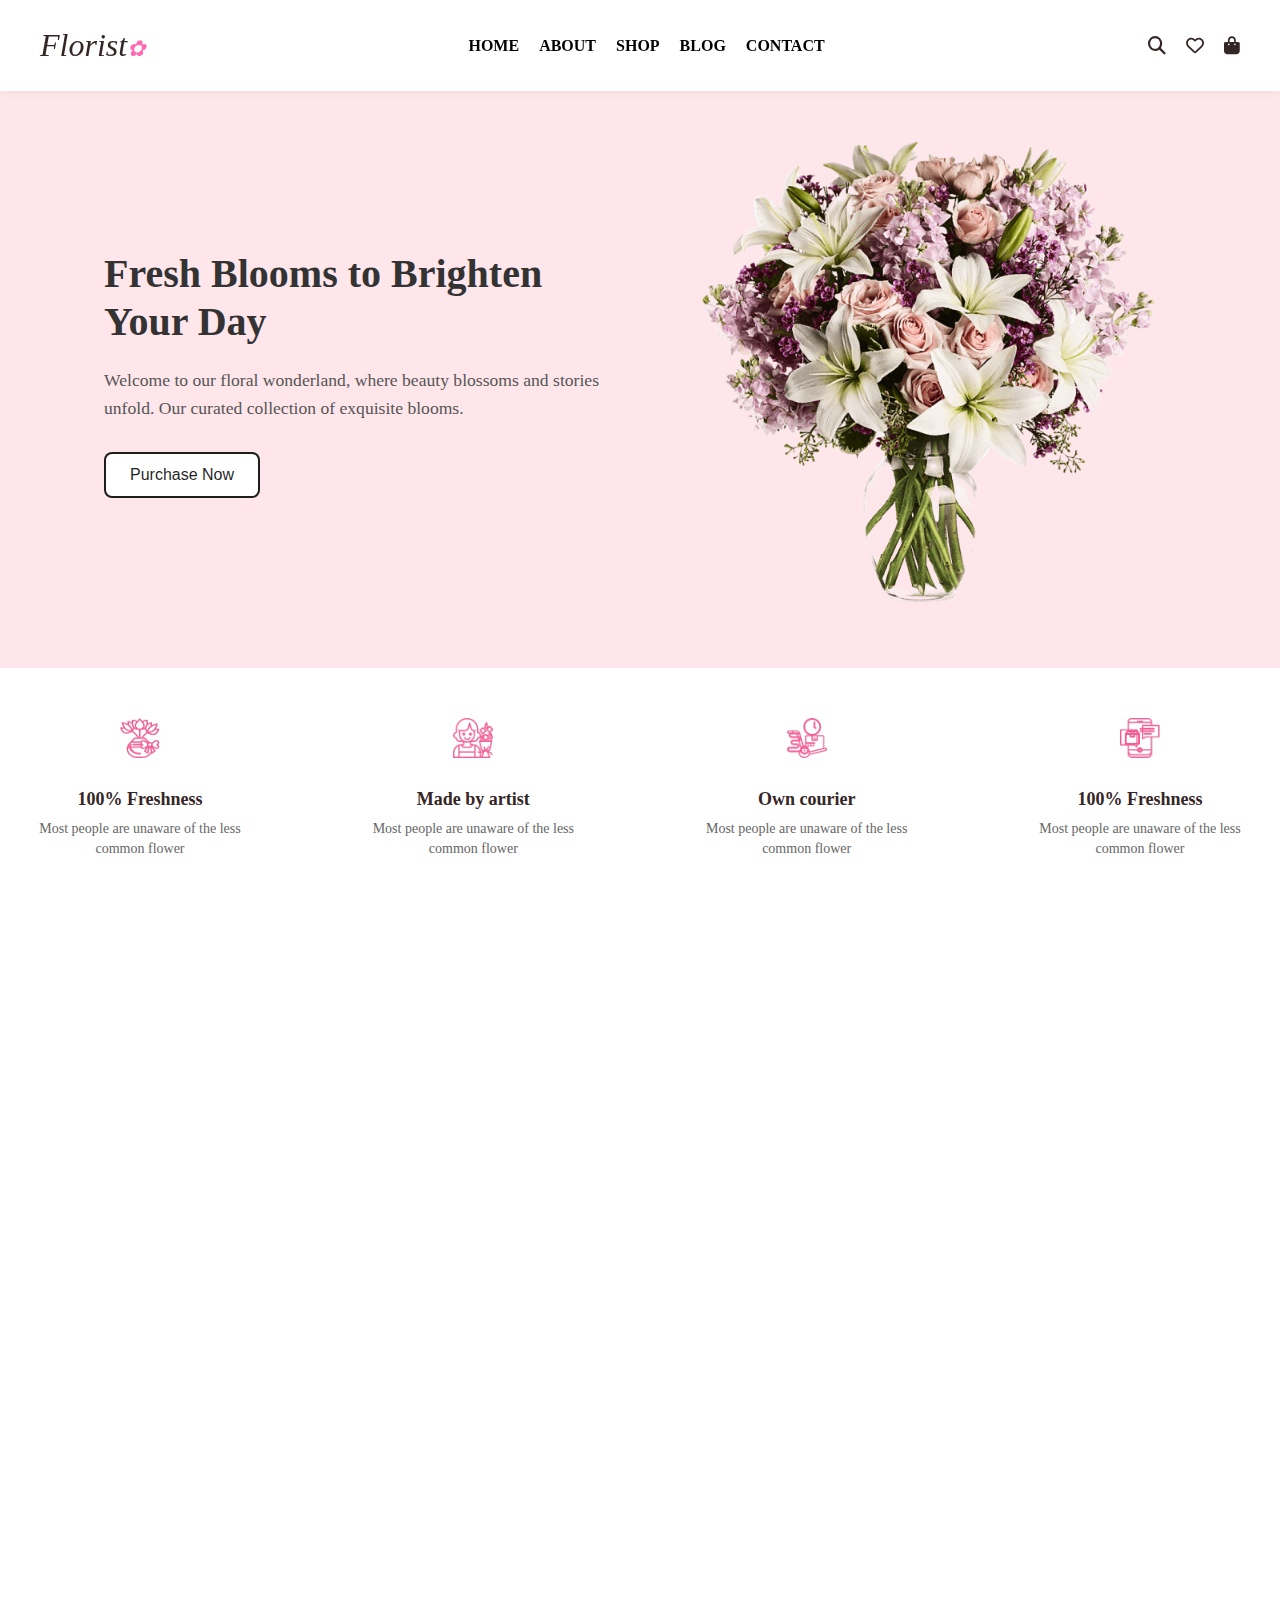
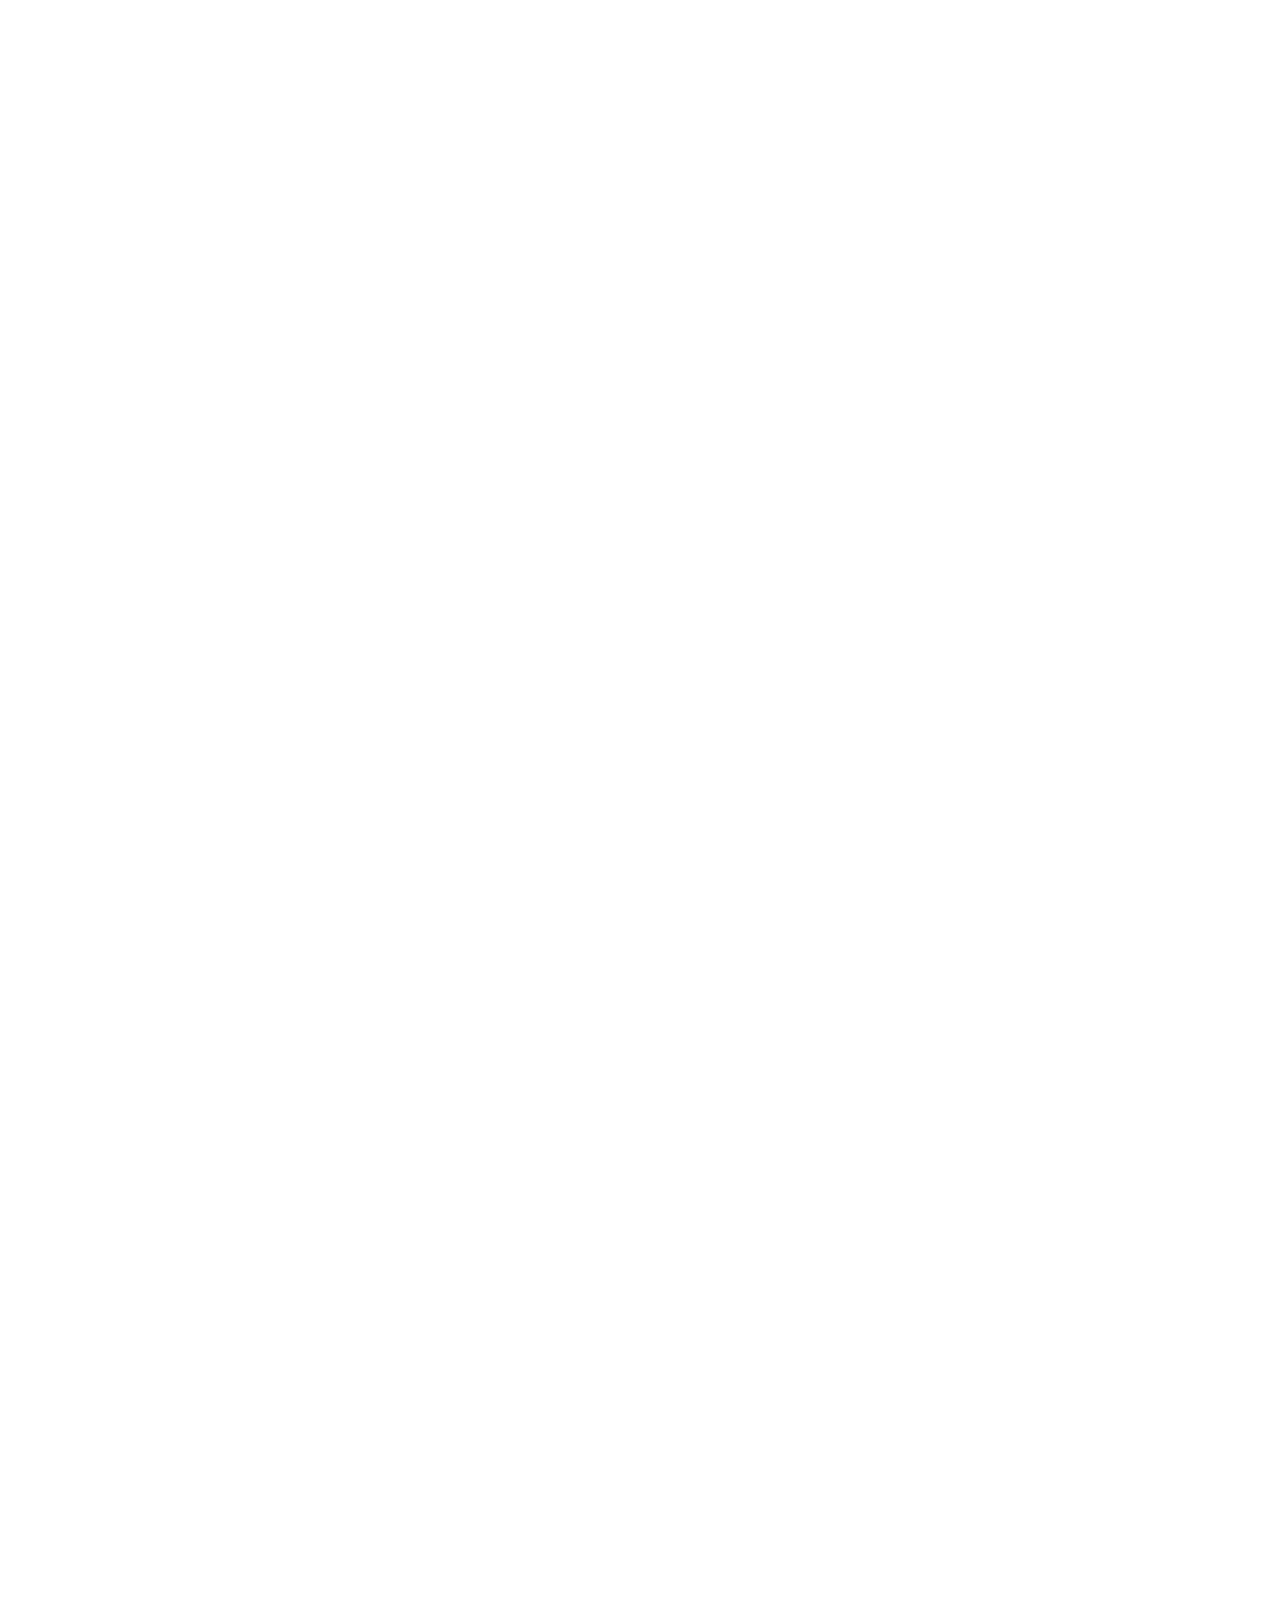
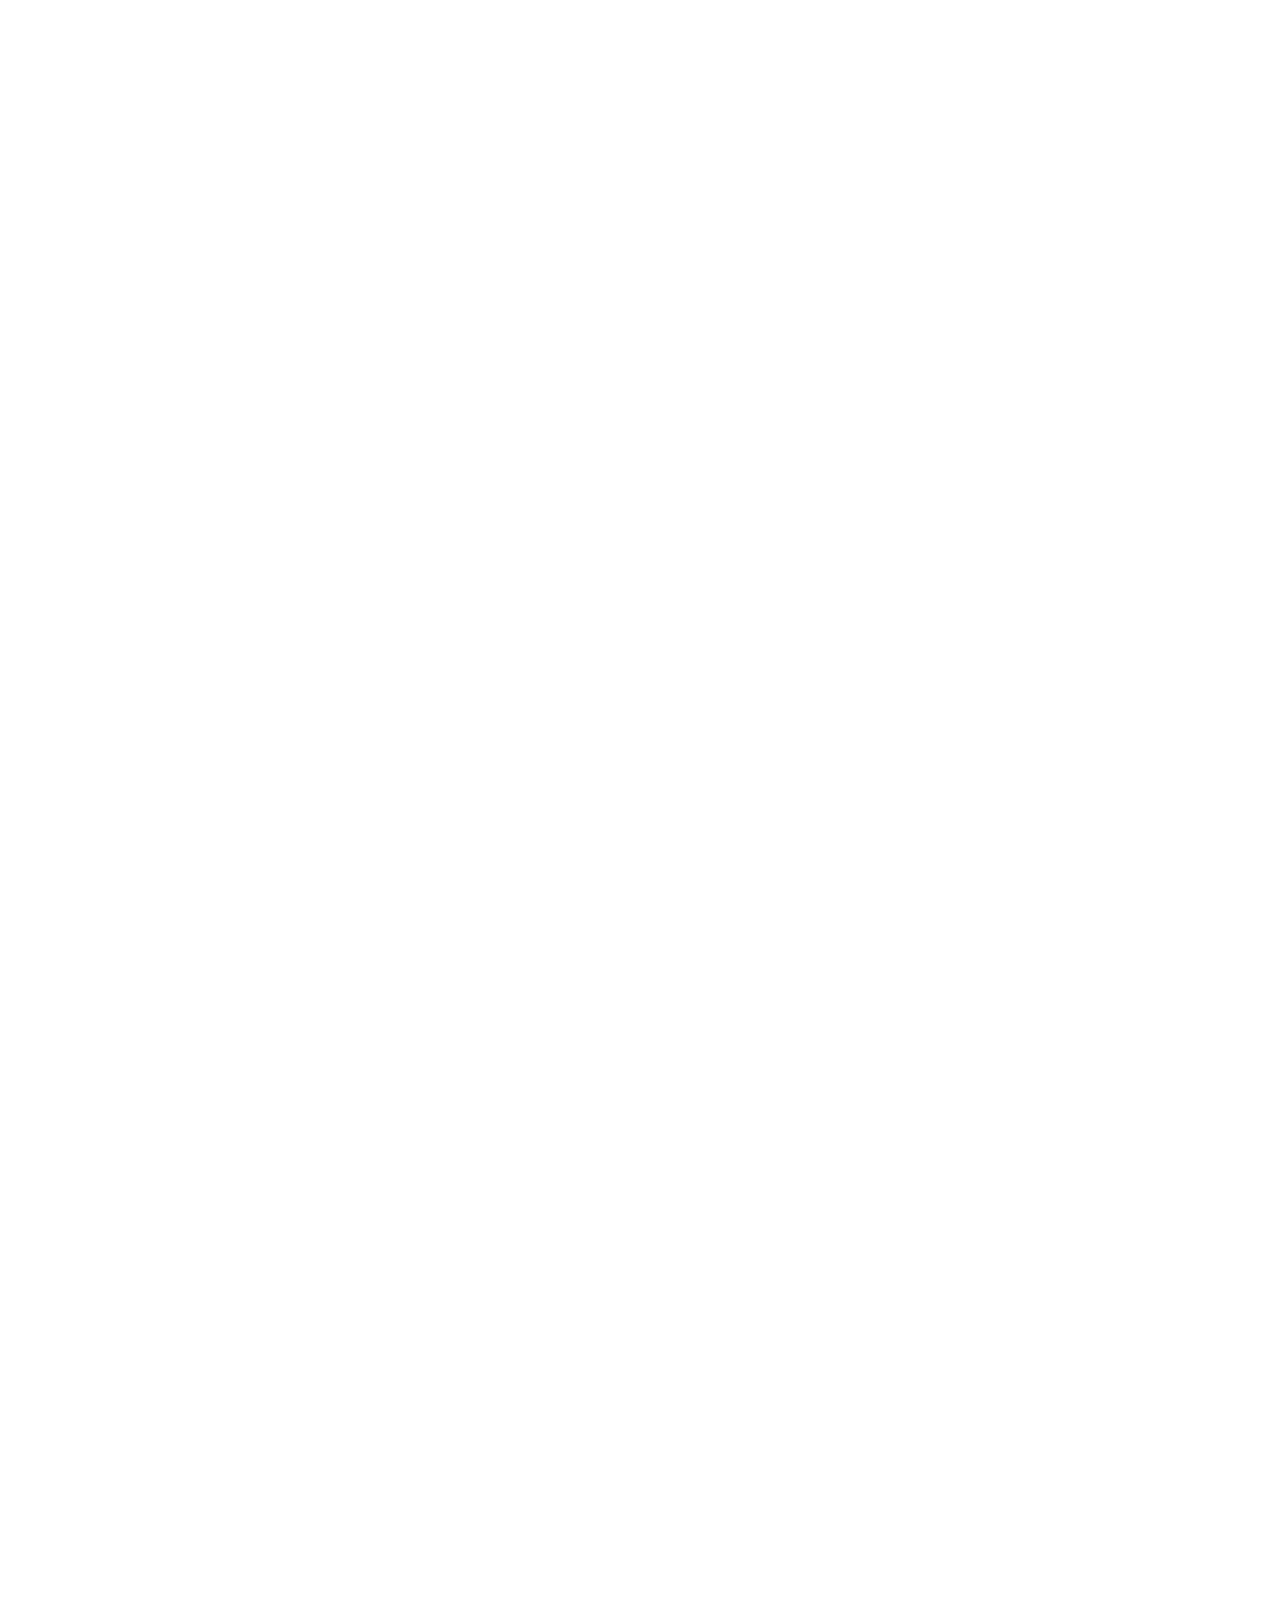
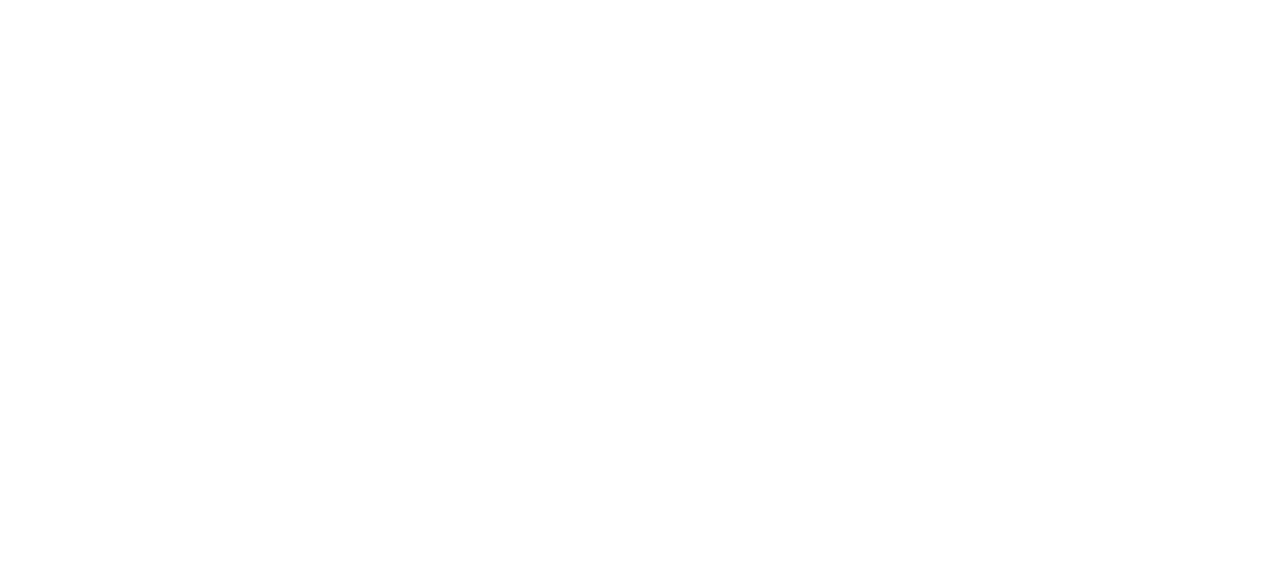
<file: index.html>
<!DOCTYPE html>
<html lang="en">
  <head>
    <meta charset="UTF-8" />
    <meta name="viewport" content="width=device-width, initial-scale=1.0" />
    <title>Florist Website</title>

    <!-- CSS Files -->
    <link rel="stylesheet" href="header.css" />
    <link rel="stylesheet" href="styles.css" />
    <link rel="stylesheet" href="footer.css" />

    <!-- Header icons  -->
    <link
      rel="stylesheet"
      href="https://cdnjs.cloudflare.com/ajax/libs/font-awesome/6.7.2/css/all.min.css"
    />

    <!-- footer icons -->
    <link
      href="https://cdnjs.cloudflare.com/ajax/libs/font-awesome/6.5.0/css/all.min.css"
      rel="stylesheet"
    />

    <!-- Fonts -->
    <link rel="preconnect" href="https://fonts.googleapis.com" />
    <link rel="preconnect" href="https://fonts.gstatic.com" crossorigin />
    <link
      href="https://fonts.googleapis.com/css2?family=Dancing+Script:wght@500&family=Montserrat:wght@400;500&display=swap"
      rel="stylesheet"
    />
    
    <!-- footer icons -->
    <link
      href="https://cdnjs.cloudflare.com/ajax/libs/font-awesome/6.5.0/css/all.min.css"
      rel="stylesheet"
    />

  </head>
  <body>

    <!-- Header -->
    <header class="navbar">
      <div class="logo">Florist<span class="flower">✿</span></div>

      <!-- Burger Menu (Mobile toggle) -->
      <input type="checkbox" id="toggle-menu" />
      <label for="toggle-menu" class="burger">
        <i class="fa-solid fa-bars"></i>
      </label>

      <!-- Navigation Menu -->
      <nav class="menu">
        <a href="index.html" class="active">HOME</a>
        <a href="about.html">ABOUT</a>
        <a href="shop.html">SHOP</a>
        <a href="blog.html">BLOG</a>
        <a href="contact.html">CONTACT</a>
      </nav>

      <!-- Icons Section: -->
      <div class="icons">
        <div><i class="fa-solid fa-magnifying-glass"></i></div>
        <div class="wishlist">
          <i class="fa-regular fa-heart"></i>
        </div>
        <div class="cart">
          <i class="fa-solid fa-bag-shopping"></i>
        </div>
      </div>
    </header>

    <!-- Hero Section -->
    <section class="hero">
      <div class="hero-content">
        <div class="hero-text">
          <h1>Fresh Blooms to Brighten Your Day</h1>
          <p>
            Welcome to our floral wonderland, where beauty blossoms and stories
            unfold. Our curated collection of exquisite blooms.
          </p>
          <button class="hero-button">
           <a href="shop.html" style="color: inherit; text-decoration: none;">Purchase Now</a>
          </button>

        </div>
        <div class="hero-image">
          <img src="assets/images/hero-image.png" alt="Flower Bouquet" />
        </div>
      </div>
    </section>

    <!-- Features Section -->
    <div class="features">
      <div class="feature-item">
        <div class="image-text">
          <img src="assets/images/benefit-1.png.webp" alt="Freshness" />
          <h3>100% Freshness</h3>
        </div>
        <p>Most people are unaware of the less common flower</p>
      </div>
      <div class="feature-item">
        <div class="image-text">
          <img src="assets/images/benefit-2.png.webp" alt="Made by artist" />
          <h3>Made by artist</h3>
        </div>
        <p>Most people are unaware of the less common flower</p>
      </div>
      <div class="feature-item">
        <div class="image-text">
          <img src="assets/images/benefit-3.png.webp" alt="Own courier" />
          <h3>Own courier</h3>
        </div>
        <p>Most people are unaware of the less common flower</p>
      </div>
      <div class="feature-item">
        <div class="image-text">
          <img src="assets/images/benefit-4.png.webp" alt="100% Freshness" />
          <h3>100% Freshness</h3>
        </div>
        <p>Most people are unaware of the less common flower</p>
      </div>
    </div>

    <!-- Plant Categories Section -->
    <div class="plant-grid">
      <div class="plant-card">
        <img src="assets/images/categories-1.jpg" alt="Fresh Flower" />
        <div class="info">
          <h4>Fresh Flower</h4>
          <span>(25 items)</span>
        </div>
      </div>
      <div class="plant-card">
        <img src="assets/images/categories-2.jpg" alt="Succulent Plants" />
        <div class="info">
          <h4>Succulent Plants</h4>
          <span>(162 items)</span>
        </div>
      </div>
      <div class="plant-card">
        <img src="assets/images/categories-3.jpg" alt="Cactus Plants" />
        <div class="info">
          <h4>Cactus Plants</h4>
          <span>(58 items)</span>
        </div>
      </div>
      <div class="plant-card">
        <img src="assets/images/categories-4.jpg" alt="Funiture Tree" />
        <div class="info">
          <h4>Funiture Tree</h4>
          <span>(25 items)</span>
        </div>
      </div>
    </div>

    <!-- About Us Section -->
    <section class="container">
      <div class="left-section">
        <div class="left-content">
          <p class="tag">ABOUT US</p>
          <h1>We provide all kinds of fresh flower services</h1>
        </div>
        <div class="video-container">
          <div class="image-wrapper">
            <img src="assets/images/sunflower.jpeg" alt="Sunflower in field" />
            <div class="play-button">&#9658;</div>
          </div>
        </div>
      </div>
      <div class="right-section">
        <div class="about-card">
          <p class="description">
            For Heather Henson, of Boreal Blooms in Cold Lake, Alberta, Canada,
            growing flowers that can be dried and incorporated into late fall
            and winter floral arrangements has been a game-changer. During her
            growing season, this farmer-florist relies on a vivid palette of
            annuals, perennials and ornamental grasses to supply her studio.
          </p>
        </div>
        <div class="insights-card">
          <p class="card-tag">SLOW FLOWERS' FLORAL INSIGHTS</p>
          <h2>Dried flowers are having a renaissance</h2>
          <p class="card-text">
            This awareness has been stimulated by sustainable sourcing practices
            and the desire on the part of North American flower growers to
            "extend the season" beyond the last frost.
          </p>
          <br />
          <a href="contact.html">
            <button class="contact-btn">CONTACT US</button>
          </a>
          </div>
      </div>
    </section>

    <!-- Products Section -->
    <section>
      <div class="products-container">
        <header class="products-header">
          <p class="products-tag">Our flower</p>
          <h1 class="products-title">New Arrivals</h1>
          <div class="filter-tabs">
            <a href="#" class="active">All</a>
            <a href="#">Bouquet</a>
            <a href="#">Flower box</a>
            <a href="#">Flower shelf</a>
            <a href="#">Basket of flower</a>
            <a href="#">Gift combos</a>
          </div>
        </header>

        <div class="products-grid">
          <!-- Product Cards -->
          <div class="product-card">
            <div class="product-image">
              <img
                src="assets/images/plant-1.jpeg"
                alt="Cactus in orange pot"
              />
              <span class="badge new">NEW</span>
              <div class="hover-icons">
                <span class="icon"><i class="fas fa-heart"></i></span>
                <span class="icon"><i class="fas fa-search"></i></span>
                <span class="icon"><i class="fas fa-shopping-bag"></i></span>
              </div>
            </div>
            <div class="product-info">
              <p class="store-name">Sunshine Bouquet</p>
              <p class="price">$30.00</p>
            </div>
            <div class="add-to-cart">Add to Cart</div>
          </div>

          <div class="product-card">
            <div class="product-image">
              <img src="assets/images/plant-2.jpeg" alt="Pink flower stem" />
            </div>
            <div class="hover-icons">
              <span class="icon"><i class="fas fa-heart"></i></span>
              <span class="icon"><i class="fas fa-search"></i></span>
              <span class="icon"><i class="fas fa-shopping-bag"></i></span>
            </div>
            <div class="product-info">
              <p class="store-name">Lush Blossom</p>
              <p class="price">$28.00</p>
            </div>
            <div class="add-to-cart">Add to Cart</div>
          </div>

          <div class="product-card">
            <div class="product-image">
              <img src="assets/images/plant-3.jpeg" alt="Hanging plant" />
              <span class="badge sale">SALE</span>
            </div>
            <div class="hover-icons">
              <span class="icon"><i class="fas fa-heart"></i></span>
              <span class="icon"><i class="fas fa-search"></i></span>
              <span class="icon"><i class="fas fa-shopping-bag"></i></span>
            </div>
            <div class="product-info">
              <p class="store-name">Vibrant Garden</p>
              <p class="price">$25.00</p>
            </div>
            <div class="add-to-cart">Add to Cart</div>
          </div>

          <div class="product-card">
            <div class="product-image">
              <img
                src="assets/images/plant-4.jpeg"
                alt="Pink flowers in vase"
              />
            </div>
            <div class="hover-icons">
              <span class="icon"><i class="fas fa-heart"></i></span>
              <span class="icon"><i class="fas fa-search"></i></span>
              <span class="icon"><i class="fas fa-shopping-bag"></i></span>
            </div>
            <div class="product-info">
              <p class="store-name">Blooming Beauty</p>
              <p class="price">$35.00</p>
            </div>
            <div class="add-to-cart">Add to Cart</div>
          </div>

          <div class="product-card">
            <div class="product-image">
              <img
                src="assets/images/plant-5.jpeg"
                alt="Plant sprout in bottle"
              />
            </div>
            <div class="hover-icons">
              <span class="icon"><i class="fas fa-heart"></i></span>
              <span class="icon"><i class="fas fa-search"></i></span>
              <span class="icon"><i class="fas fa-shopping-bag"></i></span>
            </div>
            <div class="product-info">
              <p class="store-name">Serene Petals</p>
              <p class="price">$27.50</p>
            </div>
            <div class="add-to-cart">Add to Cart</div>
          </div>

          <div class="product-card">
            <div class="product-image">
              <img src="assets/images/plant-6.jpeg" alt="Eucalyptus in vase" />
            </div>
            <div class="hover-icons">
              <span class="icon"><i class="fas fa-heart"></i></span>
              <span class="icon"><i class="fas fa-search"></i></span>
              <span class="icon"><i class="fas fa-shopping-bag"></i></span>
            </div>
            <div class="product-info">
              <p class="store-name">Eternal Elegance</p>
              <p class="price">$32.00</p>
            </div>
            <div class="add-to-cart">Add to Cart</div>
          </div>

          <div class="product-card">
            <div class="product-image">
              <img src="assets/images/plant-7.jpeg" alt="Red flowers" />
              <span class="badge out-of-stock">OUT OF STOCK</span>
            </div>
            <div class="hover-icons">
              <span class="icon"><i class="fas fa-heart"></i></span>
              <span class="icon"><i class="fas fa-search"></i></span>
              <span class="icon"><i class="fas fa-shopping-bag"></i></span>
            </div>
            <div class="product-info">
              <p class="store-name">Crimson Delight</p>
              <p class="price">$29.00</p>
            </div>
            <div class="add-to-cart">Add to Cart</div>
          </div>

          <div class="product-card">
            <div class="product-image">
              <img src="assets/images/plant-8.jpeg" alt="Aloe plant" />
              <span class="badge new">NEW</span>
            </div>
            <div class="hover-icons">
              <span class="icon"><i class="fas fa-heart"></i></span>
              <span class="icon"><i class="fas fa-search"></i></span>
              <span class="icon"><i class="fas fa-shopping-bag"></i></span>
            </div>
            <div class="product-info">
              <p class="store-name">Aloe Bloom</p>
              <p class="price">$27.00</p>
            </div>
            <div class="add-to-cart">Add to Cart</div>
          </div>

          <div class="product-card">
            <div class="product-image">
              <img src="assets/images/plant-9.jpeg" alt="Hyacinth bulb" />
              <span class="badge new">NEW</span>
            </div>
            <div class="hover-icons">
              <span class="icon"><i class="fas fa-heart"></i></span>
              <span class="icon"><i class="fas fa-search"></i></span>
              <span class="icon"><i class="fas fa-shopping-bag"></i></span>
            </div>
            <div class="product-info">
              <p class="store-name">Sweet Hyacinth</p>
              <p class="price">$25.50</p>
            </div>
            <div class="add-to-cart">Add to Cart</div>
          </div>

          <div class="product-card">
            <div class="product-image">
              <img src="assets/images/plant-10.jpeg" alt="Green hydrangea" />
            </div>
            <div class="hover-icons">
              <span class="icon"><i class="fas fa-heart"></i></span>
              <span class="icon"><i class="fas fa-search"></i></span>
              <span class="icon"><i class="fas fa-shopping-bag"></i></span>
            </div>
            <div class="product-info">
              <p class="store-name">Green Elegance</p>
              <p class="price">$30.00</p>
            </div>
            <div class="add-to-cart">Add to Cart</div>
          </div>

          <div class="product-card">
            <div class="product-image">
              <img src="assets/images/plant-11.jpeg" alt="Green hydrangea" />
            </div>
            <div class="hover-icons">
              <span class="icon"><i class="fas fa-heart"></i></span>
              <span class="icon"><i class="fas fa-search"></i></span>
              <span class="icon"><i class="fas fa-shopping-bag"></i></span>
            </div>
            <div class="product-info">
              <p class="store-name">Floral Fantasy</p>
              <p class="price">$32.00</p>
            </div>
            <div class="add-to-cart">Add to Cart</div>
          </div>

          <div class="product-card">
            <div class="product-image">
              <img src="assets/images/plant-12.jpeg" alt="Purple Lilies" />
            </div>
            <div class="hover-icons">
              <span class="icon"><i class="fas fa-heart"></i></span>
              <span class="icon"><i class="fas fa-search"></i></span>
              <span class="icon"><i class="fas fa-shopping-bag"></i></span>
            </div>
            <div class="product-info">
              <p class="store-name">Purple Lilies</p>
              <p class="price">$33.00</p>
            </div>
            <div class="add-to-cart">Add to Cart</div>
          </div>
        </div>

        <div class="view-all">
          <a href="shop.html">VIEW ALL PRODUCTS</a>
        </div>
      </div>
    </section>

   <!-- New Banner Section Added at the End -->
<div class="hero-container">
  <div class="hero-content">
    <div class="text-content">
      <h2 class="subtitle">CUSTOM FLOWER</h2>
      <h1 class="main-title">
        Let our flowers make your party more perfect.
      </h1>
      <div class="button-group">
        <button class="btn order-btn">ORDER NOW</button>
        <a href="contact.html">
          <button class="btn contact-btn">CONTACT US</button>
        </a>
      </div>
    </div>
  </div>
</div>
        <!-- Latest Posts Section -->
        <section class="latest-posts-section">
          <div class="latest-posts-container">
           <div class="section-title">
               <span>LATEST POSTS</span>
               <h2>Florist tricks</h2>
           </div>
           <div class="latest-button">
            <a href="blog.html"></a>
               <button class="blog-btn">View all posts</button>
           </div>
          </div>
          
           <!-- categories of latest posts -->
       <div class="container-latest-blogs">
            <!-- First -->
           <div class="blog-box">
               <div class="blog-image">
                   <img src="assets/images/latest-image-1.png" alt="">
                   <span class="label">Trend News</span>
               </div>       
               <h2 class="heading">
                   8 Romantic Gifts to Celebrate Your Wedding Anniversary
               </h2>
               <p class="content">
                   Flowers have a language all their own. In Victorian times, receiving a…
               </p>
               <span class="date" > MAY 22, 2020</span>
           </div>
          
          <!-- second -->
           <div class="blog-box">
               <div class="blog-image">
                   <img src="assets/images/latest-image-2.png" alt="">
                   <span class="label">Tips and Ideas</span>
               </div>
               <h2 class="heading">
                   Red Rose - Flower of love of Greek Mythology
               </h2>
               <p class="content">
                   Flowers have a language all their own. In Victorian times, receiving a…
               </p>
               <span class="date"> MAY 22, 2020</span>
           </div>
   
           <!-- Third -->
            <div class="blog-box">
               <div class="blog-image">
                   <img src="assets/images/latest-image-3.png" alt="">
                   <span class="label">Diy & Crafts</span>
               </div>
                <h2 class="heading">
               Beautiful Mandalas Made From Flowers by Kathy Klein            
                 </h2>
           <p class="content">
               Flowers have a language all their own. In Victorian times, receiving a…
           </p>
           <span class="date"> MAY 22, 2020</span>
              </div>
       </section>
   
     <!-- Quote Section -->
<section class="quote-section">
  <div class="quote-content">
      <img src="assets/images/quote.png.webp" alt="Quote Mark">
      <p class="quote">
          "I just wanted to say thank you for making such gorgeous arrangements for our birthday 
          celebration. I couldn't get over how perfect they were for the party. You did a fantastic 
          job, and I appreciate it very much."
      </p>
      <h5 class="name">Alejandro Houston</h5>
      <p class="role">Businessman</p>
  </div>
</section>



    <!-- Gallery -->
    <section class="gallery">
      <div class="gallery-item">
        <img src="assets/images/insta-1.jpg" alt="flower 1" />
        <div class="overlay">
          <div class="overlay-content">
            <i class="fab fa-instagram"></i>
            <p>Follow us <a href="#">@florist</a></p>
          </div>
        </div>
      </div>

      <div class="gallery-item">
        <img src="assets/images/insta-2.jpg" alt="flower 2" />
        <div class="overlay">
          <div class="overlay-content">
            <i class="fab fa-instagram"></i>
            <p>Follow us <a href="#">@florist</a></p>
          </div>
        </div>
      </div>

      <div class="gallery-item">
        <img src="assets/images/insta-3.jpg" alt="flower 3" />
        <div class="overlay">
          <div class="overlay-content">
            <i class="fab fa-instagram"></i>
            <p>Follow us <a href="#">@florist</a></p>
          </div>
        </div>
      </div>

      <div class="gallery-item">
        <img src="assets/images/insta-4.jpg" alt="flower 4" />
        <div class="overlay">
          <div class="overlay-content">
            <i class="fab fa-instagram"></i>
            <p>Follow us <a href="#">@florist</a></p>
          </div>
        </div>
      </div>

      <div class="gallery-item">
        <img src="assets/images/insta-5.jpg" alt="flower 5" />
        <div class="overlay">
          <div class="overlay-content">
            <i class="fab fa-instagram"></i>
            <p>Follow us <a href="#">@florist</a></p>
          </div>
        </div>
      </div>
    </section>

    <!-- Footer Section -->

    <footer>
      <div class="footer-top">
        <div class="footer-logo">
          <img src="assets/images/footer-logo.png" alt="Logo" />
        </div>

        <div class="footer-desc">
          The floristry business has a significant market in the corporate and
          social event world, as flowers.
        </div>

        <div class="footer-icons">
          <a href="#"><i class="fab fa-facebook-f"></i></a>
          <a href="#"><i class="fab fa-twitter"></i></a>
          <a href="#"><i class="fab fa-instagram"></i></a>
          <a href="#"><i class="fab fa-linkedin-in"></i></a>
          <a href="#"><i class="fab fa-github"></i></a>
        </div>
      </div>

      <!-- Footer Middle Section -->
      <div class="footer-sections">
        <div class="footer-section">
          <h3>Company</h3>
          <ul>
            <li><a href="#">About us</a></li>
            <li><a href="#">Services</a></li>
            <li><a href="#">Contact us</a></li>
          </ul>
        </div>

        <div class="footer-section">
          <h3>Account</h3>
          <ul>
            <li><a href="#">My Cart</a></li>
            <li><a href="#">Wishlist</a></li>
            <li><a href="#">Login/Register</a></li>
          </ul>
        </div>

        <div class="footer-section newsletter">
          <h3>Newsletter</h3>
          <p>
            Subscribe to our newsletter to get more free tips. No Spam, Promise.
          </p>
          <form>
            <input type="email" placeholder="Your Email" />
            <button type="submit">SUBSCRIBE</button>
          </form>
        </div>

        <div class="footer-section footer-contact">
          <h3>Get in Touch</h3>
          <p>69 North Cleveland Street, Memphis, USA</p>
          <p>(123) 8111 9210 - (012) 1111 6868</p>
          <p>Florist@supportthem.com</p>
        </div>
      </div>

      <!-- Footer Bottom -->
      <div class="footer-bottom">
        Copyright ©2025 | Made with <span class="footer-heart">♥</span> by
        <a href="https://colorlib.com/" class="footer-colorlib">Colorlib</a>
      </div>
    </footer>

  </body>
</html>
</file>
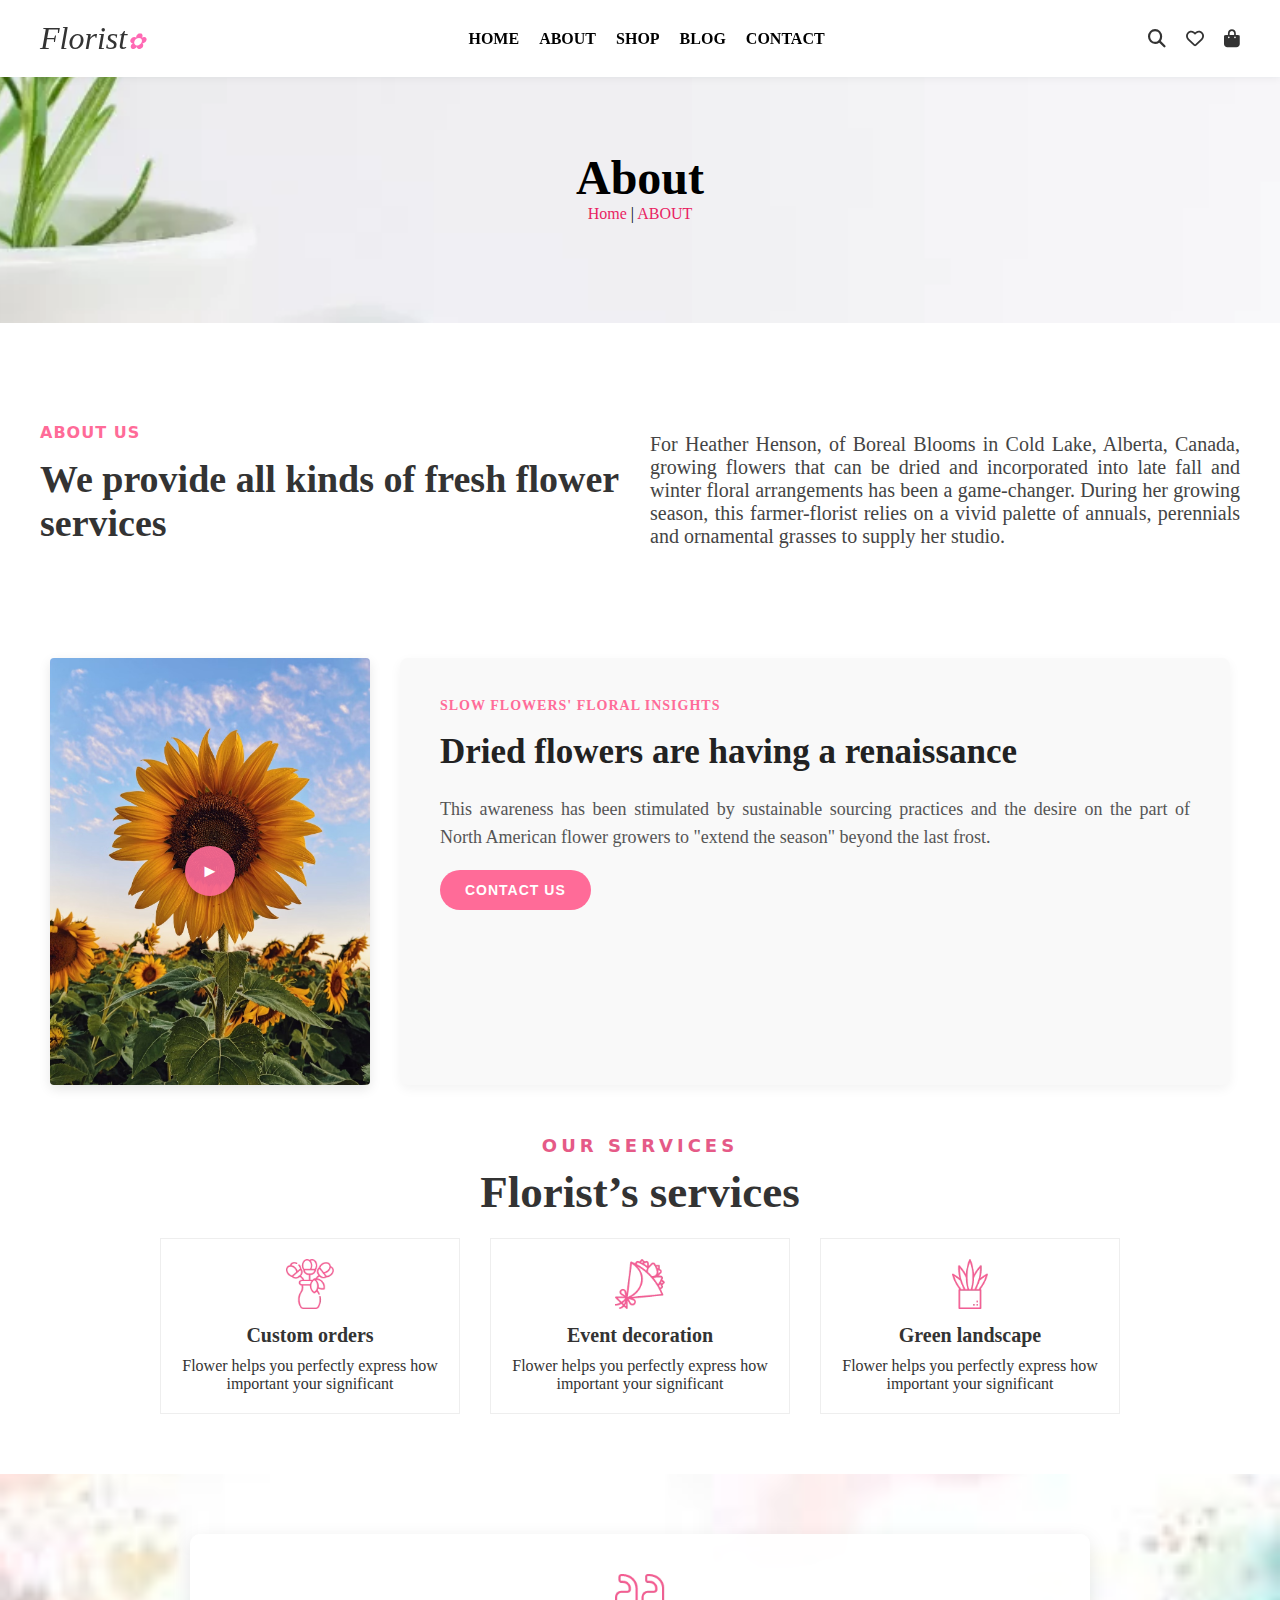
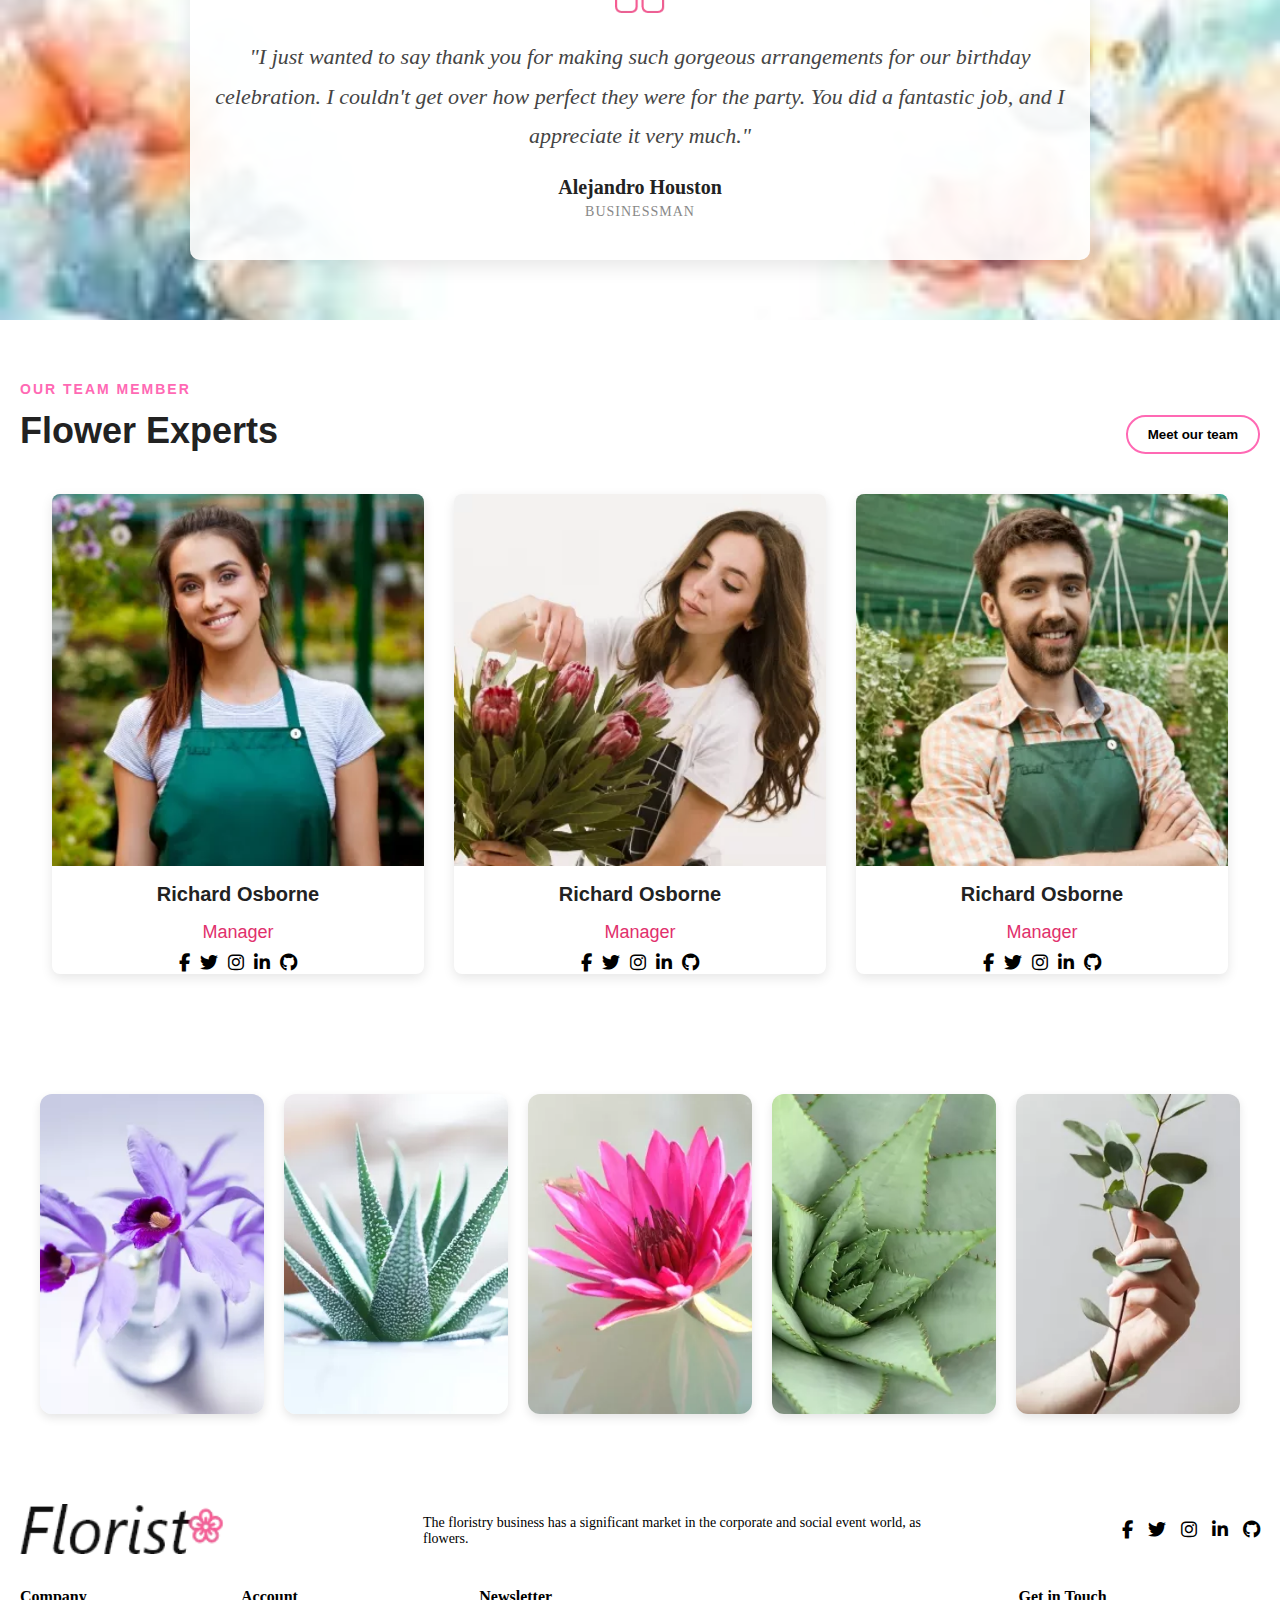
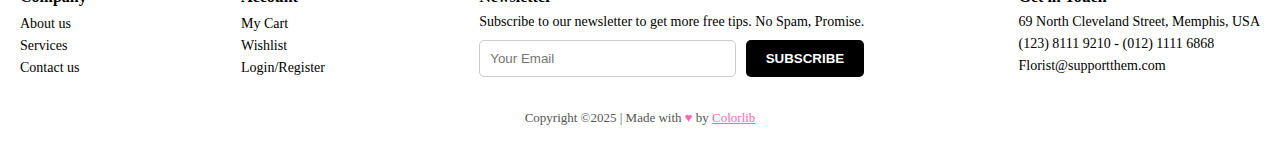
<file: about.html>
<!DOCTYPE html>
<html lang="en">
<head>
    <meta charset="UTF-8">
    <meta name="viewport" content="width=device-width, initial-scale=1.0">
    <title>About Page</title>
        <!-- CSS Files -->
    <link rel="stylesheet" href="header.css" />
      <link rel="stylesheet" href="about.css">
    <link rel="stylesheet" href="footer.css" />

      <!-- Header icons  -->
    <link
      rel="stylesheet"
      href="https://cdnjs.cloudflare.com/ajax/libs/font-awesome/6.7.2/css/all.min.css"
    />

        <!-- footer icons -->
    <link
      href="https://cdnjs.cloudflare.com/ajax/libs/font-awesome/6.5.0/css/all.min.css"
      rel="stylesheet"
    />

    <!-- Fonts -->
    <link rel="preconnect" href="https://fonts.googleapis.com" />
    <link rel="preconnect" href="https://fonts.gstatic.com" crossorigin />
    <link
      href="https://fonts.googleapis.com/css2?family=Dancing+Script:wght@500&family=Montserrat:wght@400;500&display=swap"
      rel="stylesheet"
    />

</head>
<body>
        <!-- Header -->
    <header class="navbar">
      <div class="logo">Florist<span class="flower">✿</span></div>

      <!-- Burger Menu (Mobile toggle) -->
      <input type="checkbox" id="toggle-menu" />
      <label for="toggle-menu" class="burger">
        <i class="fa-solid fa-bars"></i>
      </label>

      <!-- Navigation Menu -->
      <nav class="menu">
        <a href="index.html" class="active">HOME</a>
        <a href="about.html">ABOUT</a>
        <a href="shop.html">SHOP</a>
        <a href="blog.html">BLOG</a>
        <a href="contact.html">CONTACT</a>
      </nav>

      <!-- Icons Section: -->
      <div class="icons">
        <div><i class="fa-solid fa-magnifying-glass"></i></div>
        <div class="wishlist">
          <i class="fa-regular fa-heart"></i>
        </div>
        <div class="cart">
          <i class="fa-solid fa-bag-shopping"></i>
        </div>
      </div>
    </header>

        <!-- Hero Section -->
    <section class="hero">
        <div class="hero-content">
          <h1>About</h1>
          <p><span>Home</span> | <span> ABOUT</span></p>
        </div>
      </section>
          <!-- About Us Section -->
    <section>
      <div class="about-container">
        <!-- Left -->
        <div class="left-section">
          <p class="tag">ABOUT US</p>
          <h1>We provide all kinds of fresh flower services</h1>
        </div>
        <!--Right  -->
        <div class="right-section">
          <p class="description">
            For Heather Henson, of Boreal Blooms in Cold Lake, Alberta, Canada,
            growing flowers that can be dried and incorporated into late fall
            and winter floral arrangements has been a game-changer. During her
            growing season, this farmer-florist relies on a vivid palette of
            annuals, perennials and ornamental grasses to supply her studio.
          </p>
        </div>
       </div> 
        <!-- Video content-->
      <div class="video-container">
          <div class="image-wrapper">
            <img src="assets/images/sunflower.jpeg" alt="Sunflower in field" />
            <div class="play-button">&#9658;</div>
           </div>
        <div class="insights-card">
          <p class="card-tag">SLOW FLOWERS' FLORAL INSIGHTS</p>
          <h2>Dried flowers are having a renaissance</h2>
          <p class="card-text">
            This awareness has been stimulated by sustainable sourcing practices
            and the desire on the part of North American flower growers to
            "extend the season" beyond the last frost.
          </p>
          <br />
          <a href="contact.html">
            <button class="contact-btn">CONTACT US</button>
          </a>
          </div>
        </div>
      </div> 
    </section>

    <!-- Services section -->
     <section>
           <div class="service-title">
               <span>Our services</span>
               <h1>Florist’s services</h1>
           </div>
          <div class="service-cards-container">
            <div class="service-cards">
            <img src="assets/images/services-1.png" alt="Custom orders">
            <h4>Custom orders</h4>
            <p>Flower helps you perfectly express how important your significant</p>
            </div>
           <!-- Card 2 -->
            <div class="service-cards">
            <img src="assets/images/services-2.png" alt="Event decoration">
            <h4>Event decoration</h4>
            <p>Flower helps you perfectly express how important your significant</p>
           </div>
           <!-- Card 3 -->
            <div class="service-cards">
            <img src="assets/images/services-3.png" alt="Custom orders">
            <h4>Green landscape</h4>
            <p>Flower helps you perfectly express how important your significant</p>
            </div>
          </div>
      </section>     

      <!-- Quote Section -->
<section class="quote-section">
  <div class="quote-content">
      <img src="assets/images/quote.png.webp" alt="Quote Mark">
      <p class="quote">
          "I just wanted to say thank you for making such gorgeous arrangements for our birthday 
          celebration. I couldn't get over how perfect they were for the party. You did a fantastic 
          job, and I appreciate it very much."
      </p>
      <h5 class="name">Alejandro Houston</h5>
      <p class="role">Businessman</p>
  </div>
</section>


 <!-- Team Members Section -->
        <section class="team-members-section">
          <div class="team-members-container">
           <div class="section-title">
               <span>Our Team Member</span>
               <h2>Flower Experts</h2>
           </div>
           <div class="latest-button">
               <button href="#">Meet our team</button>
           </div>
          </div>
<!-- categories of latest posts -->
       <div class="container-members">
            <!-- First -->
           <div class="team-box">
               <div class="member-image">
                   <img src="assets/images/member-1.png" alt="">
               </div>       
               <h2 class="member-name">
                   Richard Osborne
               </h2>
               <p class="member-role">Manager</p>
               <h3 class="member-box-icons">
                  <a href="#"><i class="fab fa-facebook-f"></i></a>
                  <a href="#"><i class="fab fa-twitter"></i></a>
                  <a href="#"><i class="fab fa-instagram"></i></a>
                  <a href="#"><i class="fab fa-linkedin-in"></i></a>
                  <a href="#"><i class="fab fa-github"></i></a>
               </h3>
           </div>
          
          <!-- second -->
           <div class="team-box">
               <div class="member-image">
                   <img src="assets/images/member-2.png" alt="">
               </div>
               <h2 class="member-name">
                   Richard Osborne
               </h2>
               <p class="member-role">Manager</p>
               <h3 class="member-box-icons">
                   <a href="#"><i class="fab fa-facebook-f"></i></a>
                   <a href="#"><i class="fab fa-twitter"></i></a>
                   <a href="#"><i class="fab fa-instagram"></i></a>
                   <a href="#"><i class="fab fa-linkedin-in"></i></a>
                    <a href="#"><i class="fab fa-github"></i></a>
                </h3>
            </div>

            <!-- Member 4 -->
            <div class="team-box">
               <div class="member-image">
                   <img src="assets/images/member-3.png" alt="">
               </div>
                <h2 class="member-name">
               Richard Osborne         
                 </h2>
                 <p class="member-role">Manager</p>
                <h3 class="member-box-icons">
                    <a href="#"><i class="fab fa-facebook-f"></i></a>
                    <a href="#"><i class="fab fa-twitter"></i></a>
                    <a href="#"><i class="fab fa-instagram"></i></a>
                    <a href="#"><i class="fab fa-linkedin-in"></i></a>
                    <a href="#"><i class="fab fa-github"></i></a>
                </h3>
            </div>
        </div>
    </section>
<!-- Gallery -->
    <section class="gallery">
      <div class="gallery-item">
        <img src="assets/images/insta-1.jpg" alt="flower 1" />
        <div class="overlay">
          <div class="overlay-content">
            <i class="fab fa-instagram"></i>
            <p>Follow us <a href="#">@florist</a></p>
          </div>
        </div>
      </div>

      <div class="gallery-item">
        <img src="assets/images/insta-2.jpg" alt="flower 2" />
        <div class="overlay">
          <div class="overlay-content">
            <i class="fab fa-instagram"></i>
            <p>Follow us <a href="#">@florist</a></p>
          </div>
        </div>
      </div>

      <div class="gallery-item">
        <img src="assets/images/insta-3.jpg" alt="flower 3" />
        <div class="overlay">
          <div class="overlay-content">
            <i class="fab fa-instagram"></i>
            <p>Follow us <a href="#">@florist</a></p>
          </div>
        </div>
      </div>

      <div class="gallery-item">
        <img src="assets/images/insta-4.jpg" alt="flower 4" />
        <div class="overlay">
          <div class="overlay-content">
            <i class="fab fa-instagram"></i>
            <p>Follow us <a href="#">@florist</a></p>
          </div>
        </div>
      </div>

      <div class="gallery-item">
        <img src="assets/images/insta-5.jpg" alt="flower 5" />
        <div class="overlay">
          <div class="overlay-content">
            <i class="fab fa-instagram"></i>
            <p>Follow us <a href="#">@florist</a></p>
          </div>
        </div>
      </div>
    </section>

    <!-- Footer Section -->
    <footer>
      <div class="footer-top">
        <div class="footer-logo">
          <img src="assets/images/footer-logo.png" alt="Logo" />
        </div>

        <div class="footer-desc">
          The floristry business has a significant market in the corporate and
          social event world, as flowers.
        </div>

        <div class="footer-icons">
          <a href="#"><i class="fab fa-facebook-f"></i></a>
          <a href="#"><i class="fab fa-twitter"></i></a>
          <a href="#"><i class="fab fa-instagram"></i></a>
          <a href="#"><i class="fab fa-linkedin-in"></i></a>
          <a href="#"><i class="fab fa-github"></i></a>
        </div>
      </div>

      <!-- Footer Middle Section -->
      <div class="footer-sections">
        <div class="footer-section">
          <h3>Company</h3>
          <ul>
            <li><a href="#">About us</a></li>
            <li><a href="#">Services</a></li>
            <li><a href="#">Contact us</a></li>
          </ul>
        </div>

        <div class="footer-section">
          <h3>Account</h3>
          <ul>
            <li><a href="#">My Cart</a></li>
            <li><a href="#">Wishlist</a></li>
            <li><a href="#">Login/Register</a></li>
          </ul>
        </div>

        <div class="footer-section newsletter">
          <h3>Newsletter</h3>
          <p>
            Subscribe to our newsletter to get more free tips. No Spam, Promise.
          </p>
          <form>
            <input type="email" placeholder="Your Email" />
            <button type="submit">SUBSCRIBE</button>
          </form>
        </div>

        <div class="footer-section footer-contact">
          <h3>Get in Touch</h3>
          <p>69 North Cleveland Street, Memphis, USA</p>
          <p>(123) 8111 9210 - (012) 1111 6868</p>
          <p>Florist@supportthem.com</p>
        </div>
      </div>

      <!-- Footer Bottom -->
      <div class="footer-bottom">
        Copyright ©2025 | Made with <span class="footer-heart">♥</span> by
        <a href="https://colorlib.com/" class="footer-colorlib">Colorlib</a>
      </div>
    </footer>
</body>
</html>
</file>
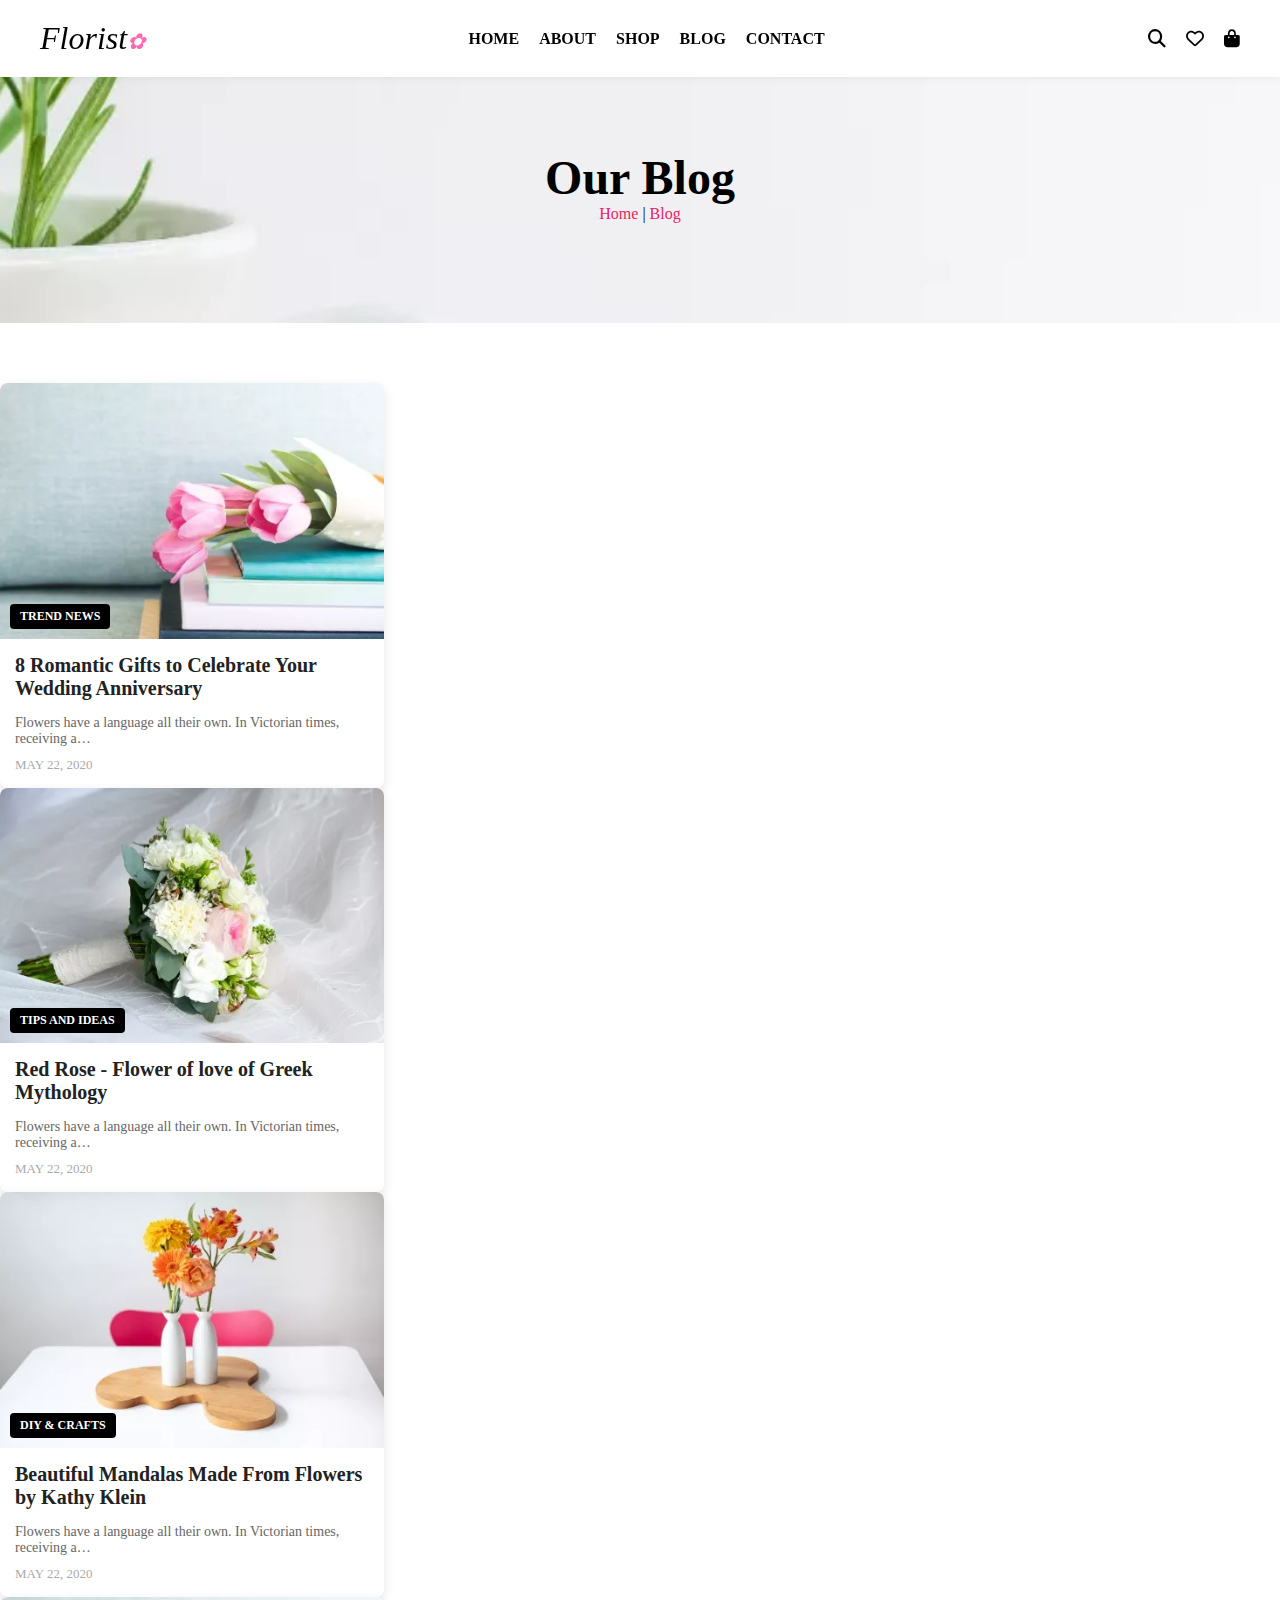
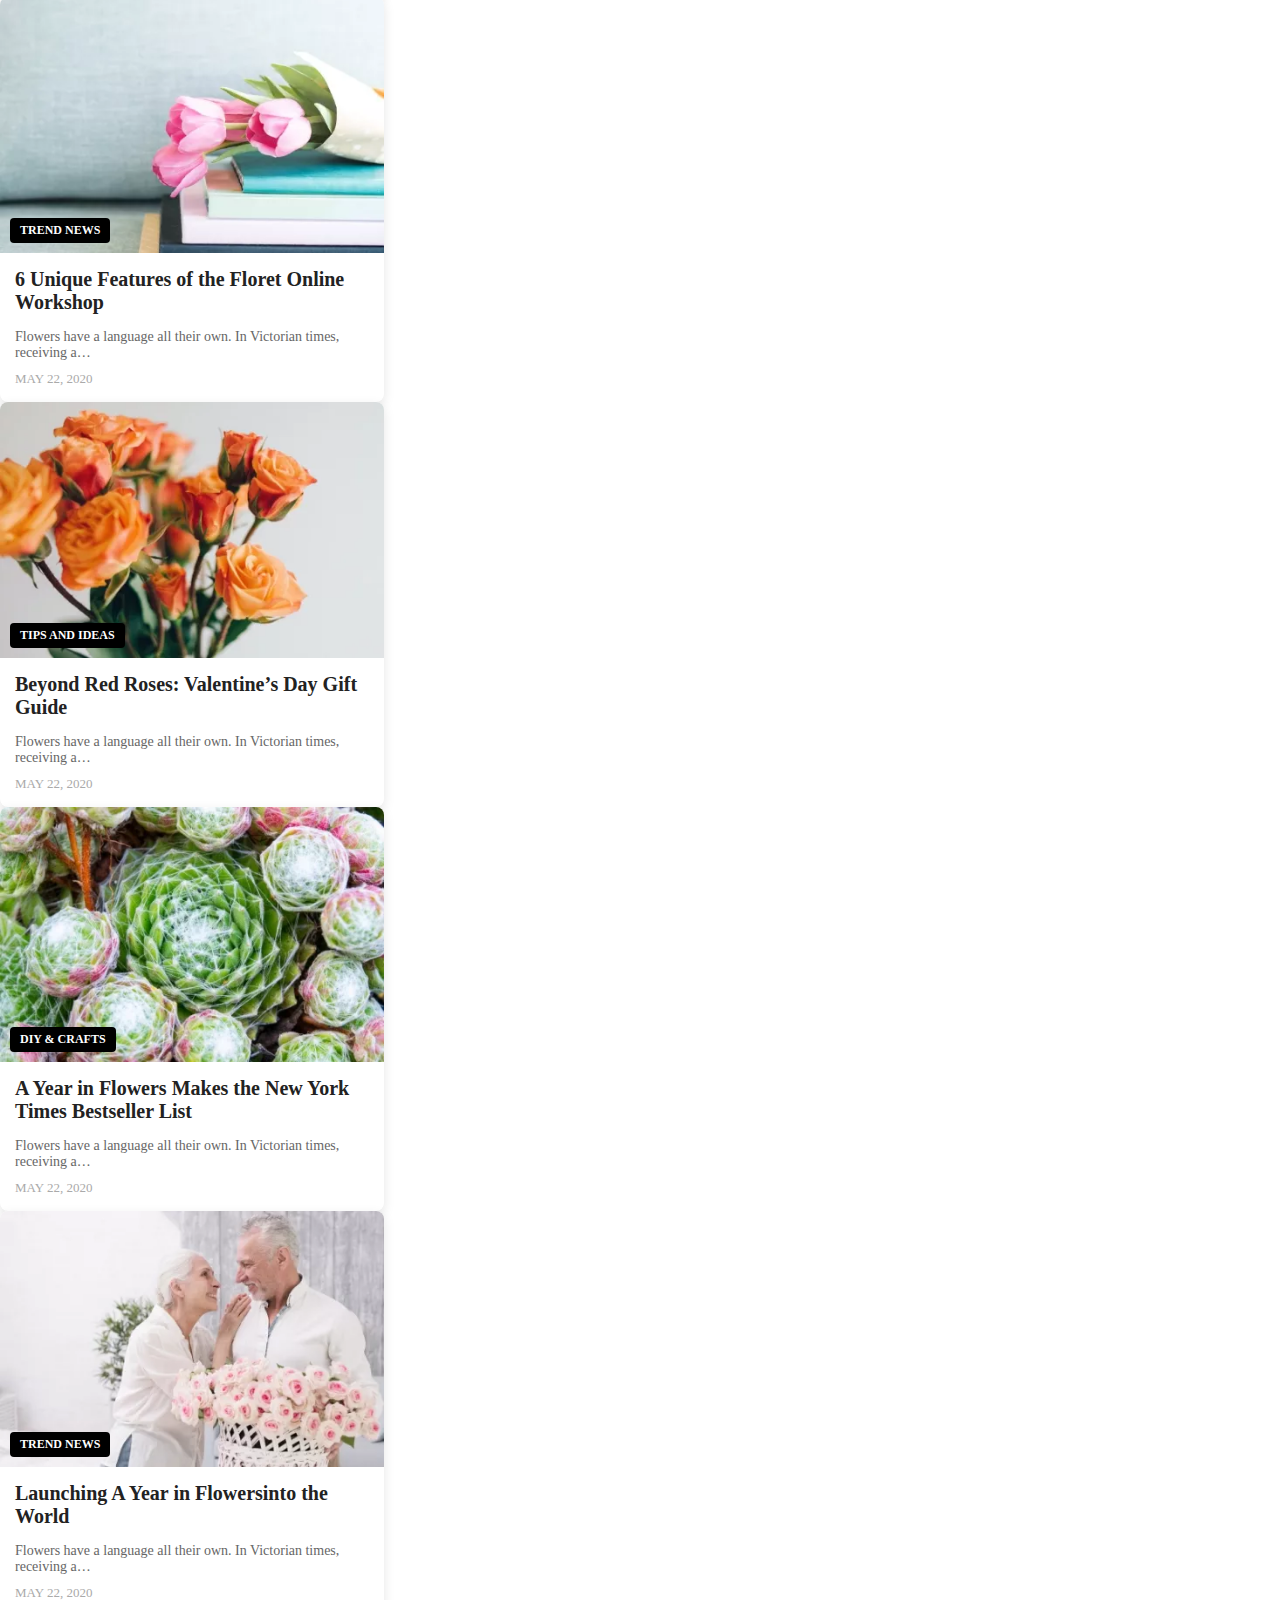
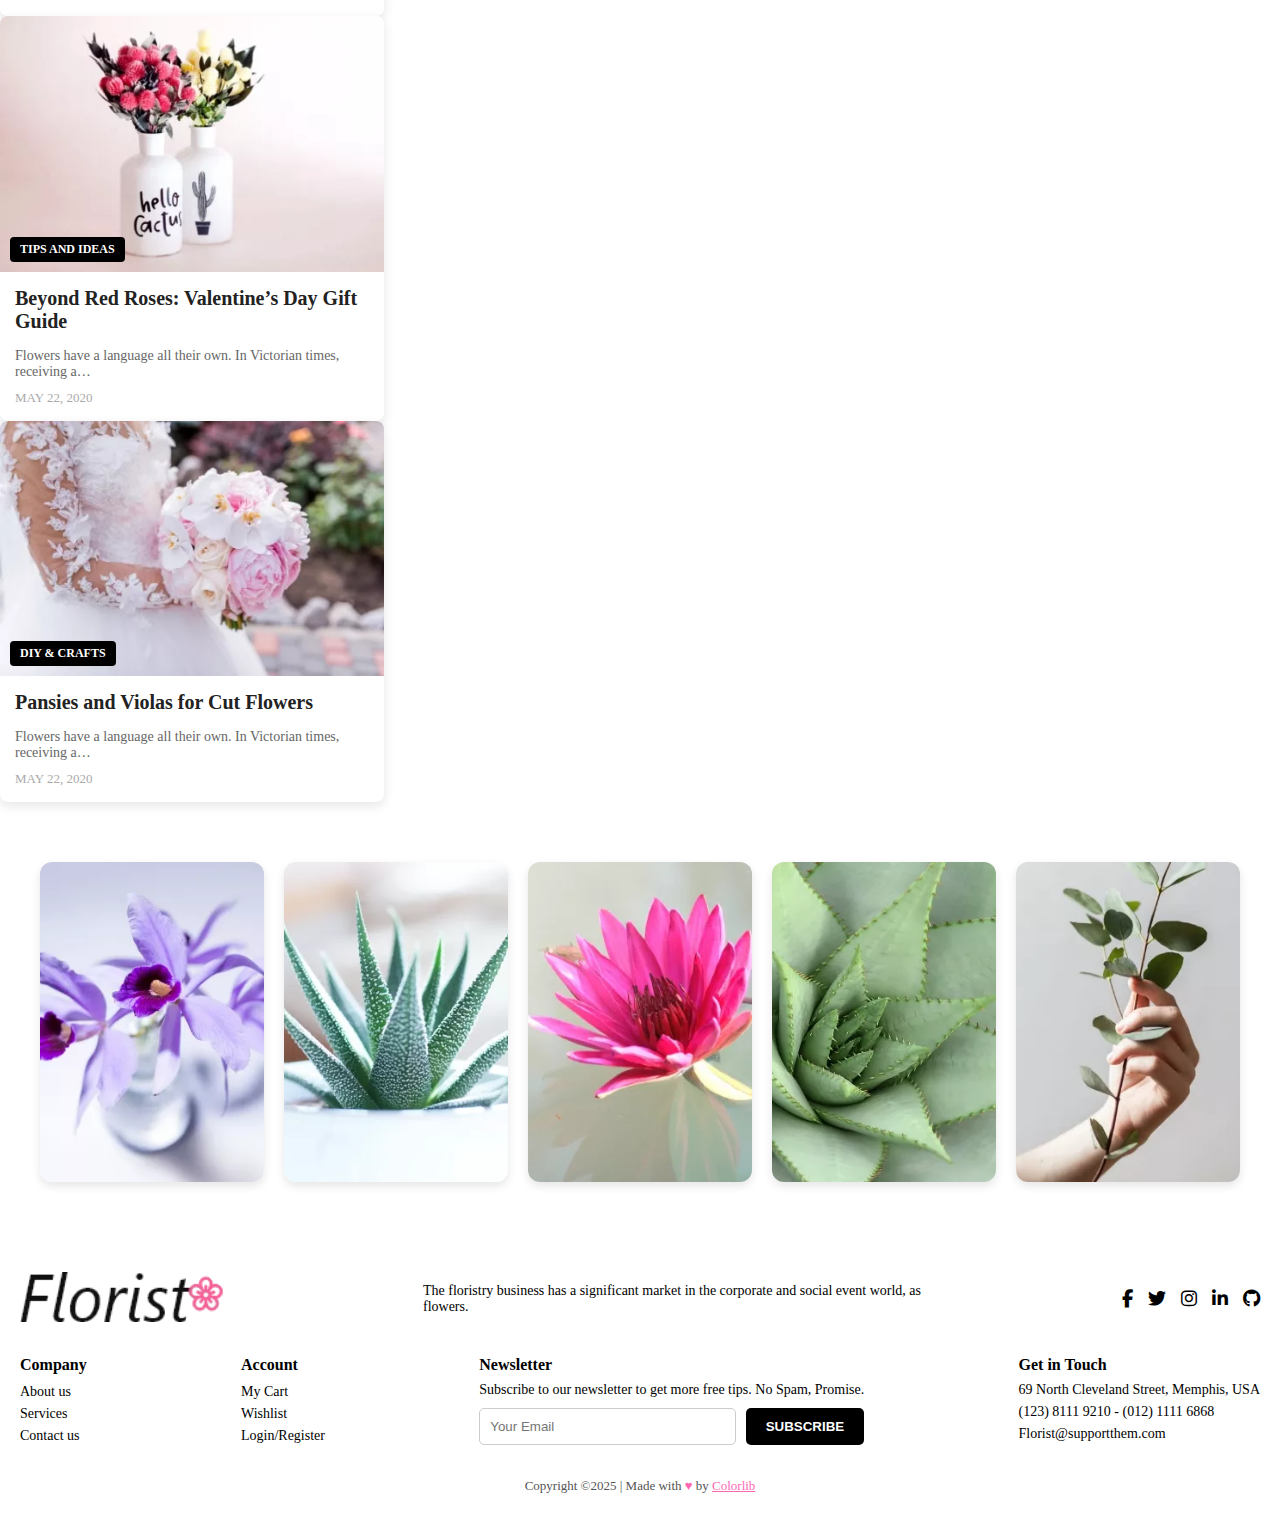
<file: blog.html>
<!DOCTYPE html>
<html lang="en">
<head>
    <meta charset="UTF-8">
    <meta name="viewport" content="width=device-width, initial-scale=1.0">
    <title>Blog Page</title>
            <!-- CSS Files -->
    <link rel="stylesheet" href="header.css" />
      <link rel="stylesheet" href="blog.css">
    <link rel="stylesheet" href="footer.css" />

      <!-- Header icons  -->
    <link
      rel="stylesheet"
      href="https://cdnjs.cloudflare.com/ajax/libs/font-awesome/6.7.2/css/all.min.css"
    />

        <!-- footer icons -->
    <link
      href="https://cdnjs.cloudflare.com/ajax/libs/font-awesome/6.5.0/css/all.min.css"
      rel="stylesheet"
    />

    <!-- Fonts -->
    <link rel="preconnect" href="https://fonts.googleapis.com" />
    <link rel="preconnect" href="https://fonts.gstatic.com" crossorigin />
    <link
      href="https://fonts.googleapis.com/css2?family=Dancing+Script:wght@500&family=Montserrat:wght@400;500&display=swap"
      rel="stylesheet"
    />
</head>
<body>
    <!-- Header -->
    <header class="navbar">
      <div class="logo">Florist<span class="flower">✿</span></div>

      <!-- Burger Menu (Mobile toggle) -->
      <input type="checkbox" id="toggle-menu" />
      <label for="toggle-menu" class="burger">
        <i class="fa-solid fa-bars"></i>
      </label>

      <!-- Navigation Menu -->
      <nav class="menu">
        <a href="index.html" class="active">HOME</a>
        <a href="about.html">ABOUT</a>
        <a href="shop.html">SHOP</a>
        <a href="blog.html">BLOG</a>
        <a href="contact.html">CONTACT</a>
      </nav>

      <!-- Icons Section: -->
      <div class="icons">
        <div><i class="fa-solid fa-magnifying-glass"></i></div>
        <div class="wishlist">
          <i class="fa-regular fa-heart"></i>
        </div>
        <div class="cart">
          <i class="fa-solid fa-bag-shopping"></i>
        </div>
      </div>
    </header>

        <!-- Hero Section -->
    <section class="hero">
        <div class="hero-content">
          <h1>Our Blog</h1>
          <p><span>Home</span> | <span>Blog</span></p>
        </div>
      </section>


    <section class="blogs">
    <!-- categories of posts row:1 -->
       <div class="container-blogs">
            <!-- First -->
           <div class="blog-box">
               <div class="blog-image">
                   <img src="assets/images/latest-image-1.png" alt="">
                   <span class="label">Trend News</span>
               </div>       
               <h2 class="heading">
                   8 Romantic Gifts to Celebrate Your Wedding Anniversary
               </h2>
               <p class="content">
                   Flowers have a language all their own. In Victorian times, receiving a…
               </p>
               <span class="date" > MAY 22, 2020</span>
           </div>
          
          <!-- second -->
           <div class="blog-box">
               <div class="blog-image">
                   <img src="assets/images/latest-image-2.png" alt="">
                   <span class="label">Tips and Ideas</span>
               </div>
               <h2 class="heading">
                   Red Rose - Flower of love of Greek Mythology
               </h2>
               <p class="content">
                   Flowers have a language all their own. In Victorian times, receiving a…
               </p>
               <span class="date"> MAY 22, 2020</span>
           </div>
   
           <!-- Third -->
            <div class="blog-box">
               <div class="blog-image">
                   <img src="assets/images/latest-image-3.png" alt="">
                   <span class="label">Diy & Crafts</span>
               </div>
                <h2 class="heading">
               Beautiful Mandalas Made From Flowers by Kathy Klein            
                 </h2>
           <p class="content">
               Flowers have a language all their own. In Victorian times, receiving a…
           </p>
           <span class="date"> MAY 22, 2020</span>
              </div>
    <!-- categories of latest posts row :2-->
       <div class="container-blogs">
            <!-- Four -->
           <div class="blog-box">
               <div class="blog-image">
                   <img src="assets/images/latest-image-1.png" alt="">
                   <span class="label">Trend News</span>
               </div>       
               <h2 class="heading">
                   6 Unique Features of the Floret Online Workshop
               </h2>
               <p class="content">
                   Flowers have a language all their own. In Victorian times, receiving a…
               </p>
               <span class="date" > MAY 22, 2020</span>
           </div>
          
          <!--  Five -->
           <div class="blog-box">
               <div class="blog-image">
                   <img src="assets/images/blog-image-5.png" alt="">
                   <span class="label">Tips and Ideas</span>
               </div>
               <h2 class="heading">
                   Beyond Red Roses: Valentine’s Day Gift Guide
               </h2>
               <p class="content">
                   Flowers have a language all their own. In Victorian times, receiving a…
               </p>
               <span class="date"> MAY 22, 2020</span>
           </div>
   
           <!-- Six -->
            <div class="blog-box">
               <div class="blog-image">
                   <img src="assets/images/blog-image-6.png" alt="">
                   <span class="label">Diy & Crafts</span>
               </div>
                <h2 class="heading">
               A Year in Flowers Makes the New York Times Bestseller List           
                 </h2>
           <p class="content">
               Flowers have a language all their own. In Victorian times, receiving a…
           </p>
           <span class="date"> MAY 22, 2020</span>
              </div>
     <!-- categories of  posts row :3-->
       <div class="container-blogs">
            <!-- Seven -->
           <div class="blog-box">
               <div class="blog-image">
                   <img src="assets/images/blog-image-7.png" alt="">
                   <span class="label">Trend News</span>
               </div>       
               <h2 class="heading">
                    Launching A Year in Flowersinto the World               </h2>
               <p class="content">
                   Flowers have a language all their own. In Victorian times, receiving a…
               </p>
               <span class="date" > MAY 22, 2020</span>
           </div>
          
          <!-- Eight -->
           <div class="blog-box">
               <div class="blog-image">
                   <img src="assets/images/blog-image-8.png" alt="">
                   <span class="label">Tips and Ideas</span>
               </div>
               <h2 class="heading">
                  Beyond Red Roses: Valentine’s Day Gift Guide
               </h2>
               <p class="content">
                   Flowers have a language all their own. In Victorian times, receiving a…
               </p>
               <span class="date"> MAY 22, 2020</span>
           </div>
   
           <!-- Nine -->
            <div class="blog-box">
               <div class="blog-image">
                   <img src="assets/images/blog-image-9.png" alt="">
                   <span class="label">Diy & Crafts</span>
               </div>
                <h2 class="heading">
               Pansies and Violas for Cut Flowers           
                 </h2>
           <p class="content">
               Flowers have a language all their own. In Victorian times, receiving a…
           </p>
           <span class="date"> MAY 22, 2020</span>
              </div>
    </section>          

    <!-- Gallery -->
    <section class="gallery">
      <div class="gallery-item">
        <img src="assets/images/insta-1.jpg" alt="flower 1" />
        <div class="overlay">
          <div class="overlay-content">
            <i class="fab fa-instagram"></i>
            <p>Follow us <a href="#">@florist</a></p>
          </div>
        </div>
      </div>

      <div class="gallery-item">
        <img src="assets/images/insta-2.jpg" alt="flower 2" />
        <div class="overlay">
          <div class="overlay-content">
            <i class="fab fa-instagram"></i>
            <p>Follow us <a href="#">@florist</a></p>
          </div>
        </div>
      </div>

      <div class="gallery-item">
        <img src="assets/images/insta-3.jpg" alt="flower 3" />
        <div class="overlay">
          <div class="overlay-content">
            <i class="fab fa-instagram"></i>
            <p>Follow us <a href="#">@florist</a></p>
          </div>
        </div>
      </div>

      <div class="gallery-item">
        <img src="assets/images/insta-4.jpg" alt="flower 4" />
        <div class="overlay">
          <div class="overlay-content">
            <i class="fab fa-instagram"></i>
            <p>Follow us <a href="#">@florist</a></p>
          </div>
        </div>
      </div>

      <div class="gallery-item">
        <img src="assets/images/insta-5.jpg" alt="flower 5" />
        <div class="overlay">
          <div class="overlay-content">
            <i class="fab fa-instagram"></i>
            <p>Follow us <a href="#">@florist</a></p>
          </div>
        </div>
      </div>
    </section>

    <!-- Footer Section -->
    <footer>
      <div class="footer-top">
        <div class="footer-logo">
          <img src="assets/images/footer-logo.png" alt="Logo" />
        </div>

        <div class="footer-desc">
          The floristry business has a significant market in the corporate and
          social event world, as flowers.
        </div>

        <div class="footer-icons">
          <a href="#"><i class="fab fa-facebook-f"></i></a>
          <a href="#"><i class="fab fa-twitter"></i></a>
          <a href="#"><i class="fab fa-instagram"></i></a>
          <a href="#"><i class="fab fa-linkedin-in"></i></a>
          <a href="#"><i class="fab fa-github"></i></a>
        </div>
      </div>

      <!-- Footer Middle Section -->
      <div class="footer-sections">
        <div class="footer-section">
          <h3>Company</h3>
          <ul>
            <li><a href="#">About us</a></li>
            <li><a href="#">Services</a></li>
            <li><a href="#">Contact us</a></li>
          </ul>
        </div>

        <div class="footer-section">
          <h3>Account</h3>
          <ul>
            <li><a href="#">My Cart</a></li>
            <li><a href="#">Wishlist</a></li>
            <li><a href="#">Login/Register</a></li>
          </ul>
        </div>

        <div class="footer-section newsletter">
          <h3>Newsletter</h3>
          <p>
            Subscribe to our newsletter to get more free tips. No Spam, Promise.
          </p>
          <form>
            <input type="email" placeholder="Your Email" />
            <button type="submit">SUBSCRIBE</button>
          </form>
        </div>

        <div class="footer-section footer-contact">
          <h3>Get in Touch</h3>
          <p>69 North Cleveland Street, Memphis, USA</p>
          <p>(123) 8111 9210 - (012) 1111 6868</p>
          <p>Florist@supportthem.com</p>
        </div>
      </div>

      <!-- Footer Bottom -->
      <div class="footer-bottom">
        Copyright ©2025 | Made with <span class="footer-heart">♥</span> by
        <a href="https://colorlib.com/" class="footer-colorlib">Colorlib</a>
      </div>
    </footer>
</body>
</html>
</file>
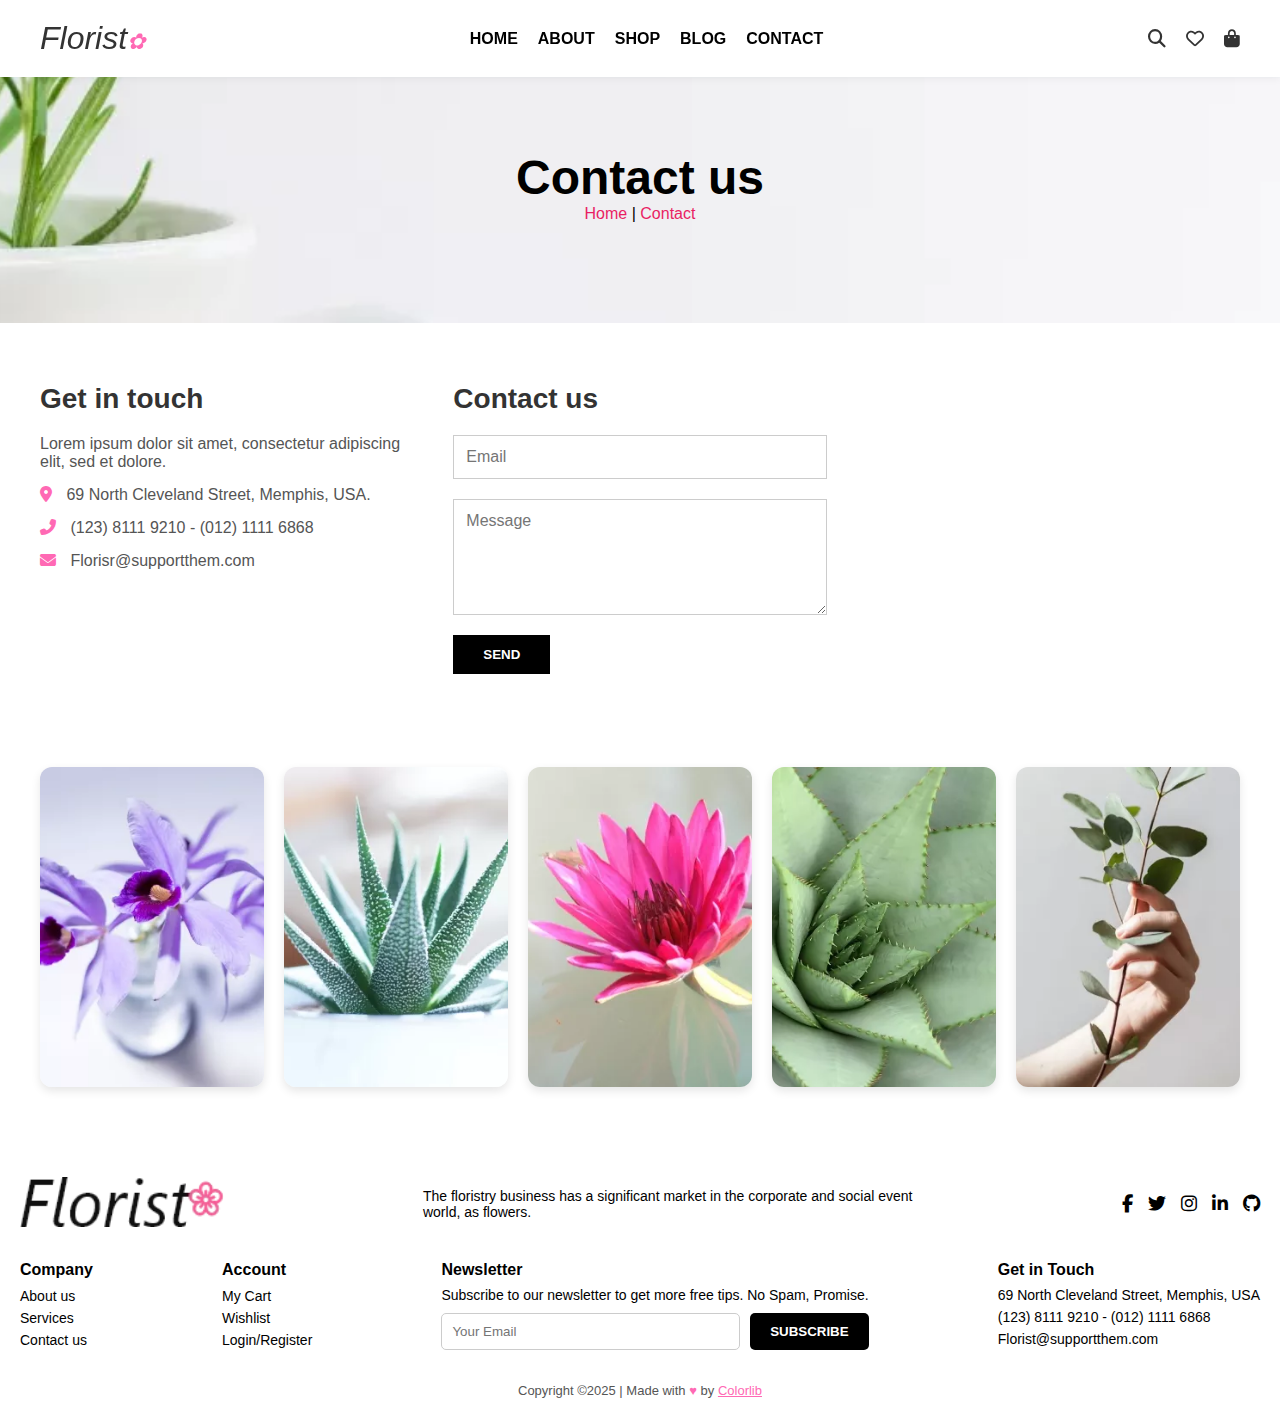
<file: contact.html>
<!DOCTYPE html>
<html lang="en">
<head>
  <meta charset="UTF-8">
  <meta name="viewport" content="width=device-width, initial-scale=1.0">
  <title>Florist Website</title>
 
    <!-- CSS Files -->
    <link rel="stylesheet" href="header.css" />
      <link rel="stylesheet" href="contact.css">
    <link rel="stylesheet" href="footer.css" />

    <!-- Header icons  -->
    <link
      rel="stylesheet"
      href="https://cdnjs.cloudflare.com/ajax/libs/font-awesome/6.7.2/css/all.min.css"
    />

        <!-- footer icons -->
    <link
      href="https://cdnjs.cloudflare.com/ajax/libs/font-awesome/6.5.0/css/all.min.css"
      rel="stylesheet"
    />

    <!-- Fonts -->
    <link rel="preconnect" href="https://fonts.googleapis.com" />
    <link rel="preconnect" href="https://fonts.gstatic.com" crossorigin />
    <link
      href="https://fonts.googleapis.com/css2?family=Dancing+Script:wght@500&family=Montserrat:wght@400;500&display=swap"
      rel="stylesheet"
    />
</head>
<body>
   
   
    <!-- Header -->
    <header class="navbar">
      <div class="logo">Florist<span class="flower">✿</span></div>

      <!-- Burger Menu (Mobile toggle) -->
      <input type="checkbox" id="toggle-menu" />
      <label for="toggle-menu" class="burger">
        <i class="fa-solid fa-bars"></i>
      </label>

      <!-- Navigation Menu -->
      <nav class="menu">
        <a href="index.html" class="active">HOME</a>
        <a href="about.html">ABOUT</a>
        <a href="shop.html">SHOP</a>
        <a href="blog.html">BLOG</a>
        <a href="contact.html">CONTACT</a>
      </nav>

      <!-- Icons Section: -->
      <div class="icons">
        <div><i class="fa-solid fa-magnifying-glass"></i></div>
        <div class="wishlist">
          <i class="fa-regular fa-heart"></i>
        </div>
        <div class="cart">
          <i class="fa-solid fa-bag-shopping"></i>
        </div>
      </div>
    </header>

     
    <!-- Hero Section -->
    <section class="hero">
        <div class="hero-content">
          <h1>Contact us</h1>
          <p><span>Home</span> | <span>Contact</span></p>
        </div>
      </section>

    <div class="contact-container">
      <!-- Contact Info -->
      <div class="contact-info">
        <h2>Get in touch</h2>
        <p>Lorem ipsum dolor sit amet, consectetur adipiscing elit, sed et dolore.</p>
        <p><i class="fas fa-map-marker-alt"></i> 69 North Cleveland Street, Memphis, USA.</p>
        <p><i class="fas fa-phone-alt"></i> (123) 8111 9210 - (012) 1111 6868</p>
        <p><i class="fas fa-envelope"></i> Florisr@supportthem.com</p>
      </div>

      <!-- Contact Form -->
      <div class="contact-form">
        <h2>Contact us</h2>
        <form>
          <input type="email" placeholder="Email" required>
          <textarea rows="5" placeholder="Message" required></textarea>
          <button type="submit">SEND</button>
        </form>
      </div>

      <!-- Map -->
      <div class="contact-map">
        <iframe
        src="https://www.google.com/maps/embed?pb=!1m18!1m12!1m3!1d3069.2111828141325!2d-86.3860922!3d39.7041746!2m3!1f0!2f0!3f0!3m2!1i1024!2i768!4f13.1!3m3!1m2!1s0x886b3ce6fef9427d%3A0xa8ed39847bd8a3f7!2sPlainfield%2C%20IN%2046178%2C%20USA!5e0!3m2!1sen!2s!4v1616408356516!5m2!1sen!2s" 
          width="100%" height="300" style="border:0;" allowfullscreen="" loading="lazy">
        </iframe>
      </div>
    </div>
  </section>

<!-- Gallery -->
  <section class="gallery">
    <div class="gallery-item">
      <img src="assets/images/insta-1.jpg" alt="flower 1" />
      <div class="overlay">
        <div class="overlay-content">
          <i class="fab fa-instagram"></i>
          <p>Follow us <a href="#">@florist</a></p>
        </div>
      </div>
    </div>

    <div class="gallery-item">
      <img src="assets/images/insta-2.jpg" alt="flower 2" />
      <div class="overlay">
        <div class="overlay-content">
          <i class="fab fa-instagram"></i>
          <p>Follow us <a href="#">@florist</a></p>
        </div>
      </div>
    </div>

    <div class="gallery-item">
      <img src="assets/images/insta-3.jpg" alt="flower 3" />
      <div class="overlay">
        <div class="overlay-content">
          <i class="fab fa-instagram"></i>
          <p>Follow us <a href="#">@florist</a></p>
        </div>
      </div>
    </div>

    <div class="gallery-item">
      <img src="assets/images/insta-4.jpg" alt="flower 4" />
      <div class="overlay">
        <div class="overlay-content">
          <i class="fab fa-instagram"></i>
          <p>Follow us <a href="#">@florist</a></p>
        </div>
      </div>
    </div>

    <div class="gallery-item">
      <img src="assets/images/insta-5.jpg" alt="flower 5" />
      <div class="overlay">
        <div class="overlay-content">
          <i class="fab fa-instagram"></i>
          <p>Follow us <a href="#">@florist</a></p>
        </div>
      </div>
    </div>
  </section>

  <!-- Footer Section -->

  <footer>

    <div class="footer-top">
      <div class="footer-logo">
        <img src="assets/images/footer-logo.png" alt="Logo">
      </div>
  
      <div class="footer-desc">
        The floristry business has a significant market in the corporate and social event world, as flowers.
      </div>
  
      <div class="footer-icons">
        <a href="#"><i class="fab fa-facebook-f"></i></a>
        <a href="#"><i class="fab fa-twitter"></i></a>
        <a href="#"><i class="fab fa-instagram"></i></a>
        <a href="#"><i class="fab fa-linkedin-in"></i></a>
        <a href="#"><i class="fab fa-github"></i></a>
      </div>
    </div>
  
    <!-- Footer Middle Section -->
    <div class="footer-sections">
      <div class="footer-section">
        <h3>Company</h3>
        <ul>
          <li><a href="#">About us</a></li>
          <li><a href="#">Services</a></li>
          <li><a href="#">Contact us</a></li>
        </ul>
      </div>
  
      <div class="footer-section">
        <h3>Account</h3>
        <ul>
          <li><a href="#">My Cart</a></li>
          <li><a href="#">Wishlist</a></li>
          <li><a href="#">Login/Register</a></li>
        </ul>
      </div>
  
      <div class="footer-section newsletter">
        <h3>Newsletter</h3>
        <p>Subscribe to our newsletter to get more free tips. No Spam, Promise.</p>
        <form>
          <input type="email" placeholder="Your Email">
          <button type="submit">SUBSCRIBE</button>
        </form>
      </div>
  
      <div class="footer-section footer-contact">
        <h3>Get in Touch</h3>
        <p>69 North Cleveland Street, Memphis, USA</p>
        <p>(123) 8111 9210 - (012) 1111 6868</p>
        <p>Florist@supportthem.com</p>
      </div>
    </div>
  
    <!-- Footer Bottom -->
    <div class="footer-bottom">
      Copyright ©2025 |
      Made with <span class="footer-heart">♥</span> by
      <a href="https://colorlib.com/" class="footer-colorlib">Colorlib</a>
    </div>
  
  </footer>

</body>
</html>
</file>
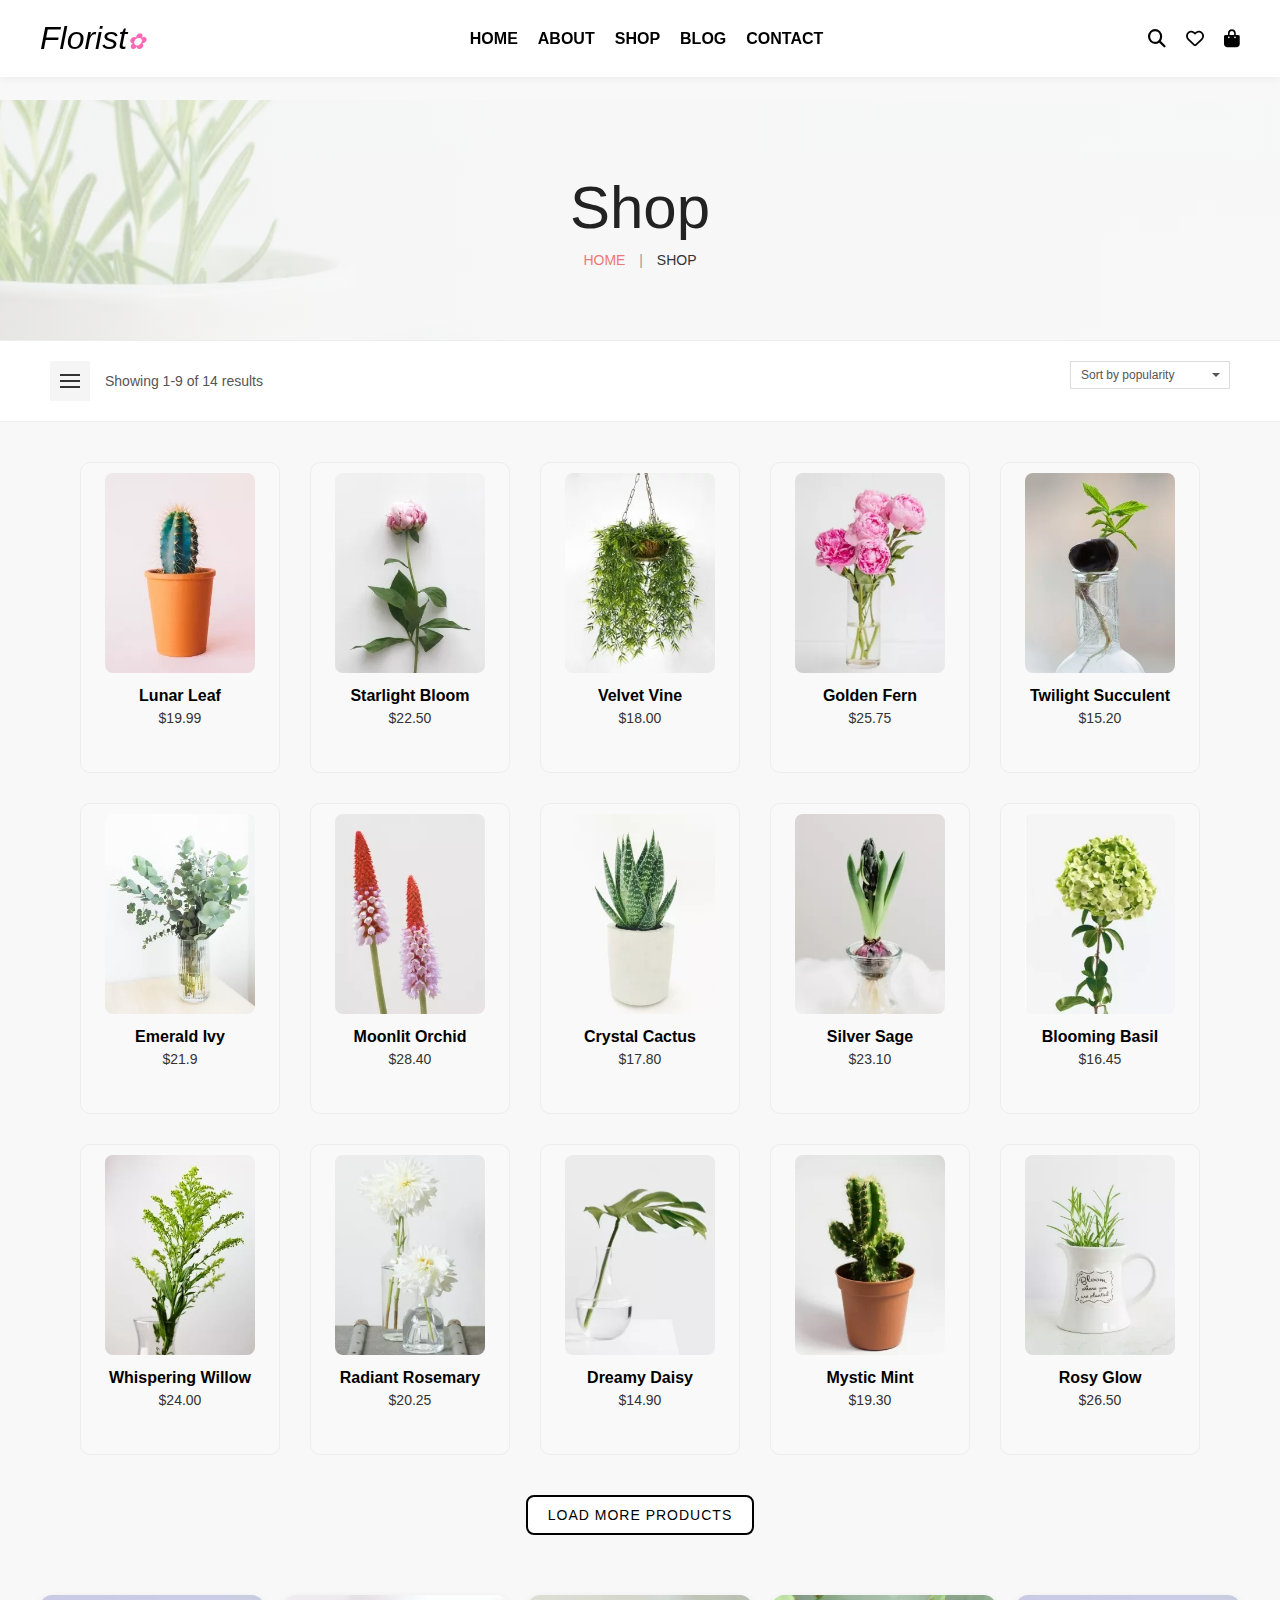
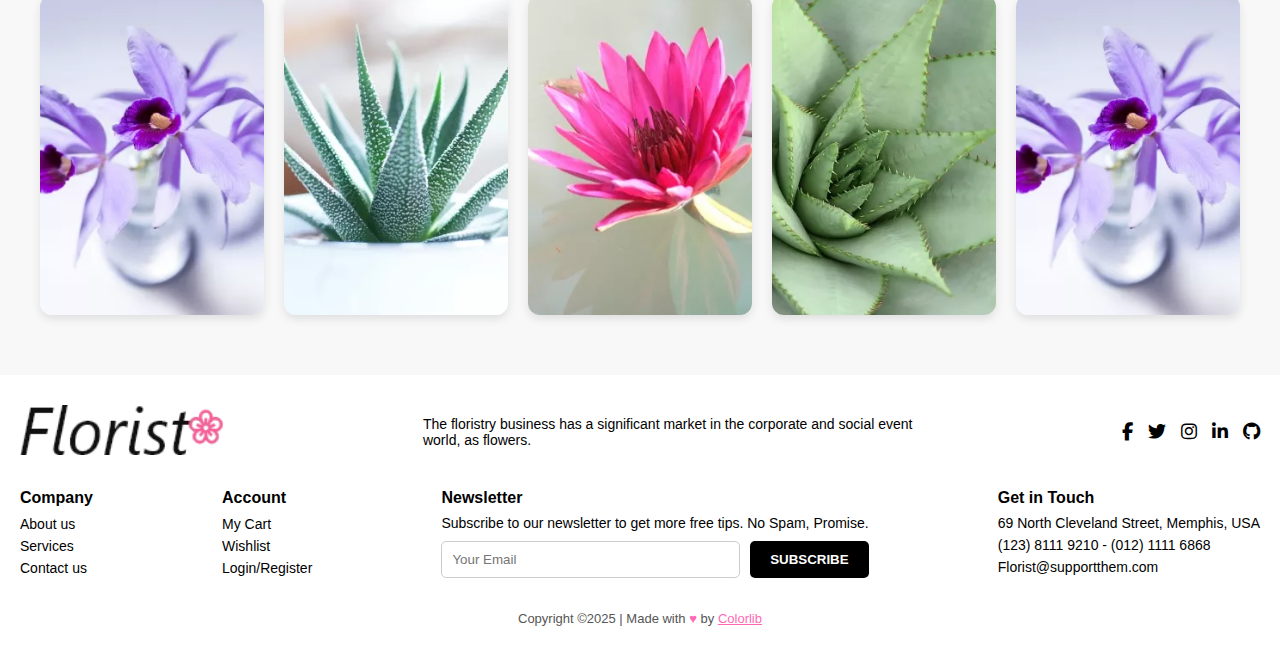
<file: shop.html>
<!DOCTYPE html>
<html lang="en">
  <head>
    <meta charset="UTF-8" />
    <meta name="viewport" content="width=device-width, initial-scale=1.0" />
    <title>Florist Website</title>

    <!-- CSS Files -->
    <link rel="stylesheet" href="header.css" />
    <link rel="stylesheet" href="shop.css">
    <link rel="stylesheet" href="footer.css" />

    <!-- Header icons  -->
    <link
      rel="stylesheet"
      href="https://cdnjs.cloudflare.com/ajax/libs/font-awesome/6.7.2/css/all.min.css"
    />

    <!-- footer icons -->
    <link
      href="https://cdnjs.cloudflare.com/ajax/libs/font-awesome/6.5.0/css/all.min.css"
      rel="stylesheet"
    />

    <!-- Fonts -->
    <!-- <link rel="preconnect" href="https://fonts.googleapis.com" />
    <link rel="preconnect" href="https://fonts.gstatic.com" crossorigin />
    <link
      href="https://fonts.googleapis.com/css2?family=Dancing+Script:wght@500&family=Montserrat:wght@400;500&display=swap"
      rel="stylesheet" -->
    
    
    <!-- footer icons -->
    <link
      href="https://cdnjs.cloudflare.com/ajax/libs/font-awesome/6.5.0/css/all.min.css"
      rel="stylesheet"
    />

  </head>
  <body>

    <!-- Header -->
    <header class="navbar">
      <div class="logo">Florist<span class="flower">✿</span></div>

      <!-- Burger Menu (Mobile toggle) -->
      <input type="checkbox" id="toggle-menu" />
      <label for="toggle-menu" class="burger">
        <i class="fa-solid fa-bars"></i>
      </label>

      <!-- Navigation Menu -->
      <nav class="menu">
        <a href="index.html" class="active">HOME</a>
        <a href="about.html">ABOUT</a>
        <a href="shop.html">SHOP</a>
        <a href="blog.html">BLOG</a>
        <a href="contact.html">CONTACT</a>
      </nav>

      <!-- Icons Section: -->
      <div class="icons">
        <div><i class="fa-solid fa-magnifying-glass"></i></div>
        <div class="wishlist">
          <i class="fa-regular fa-heart"></i>
        </div>
        <div class="cart">
          <i class="fa-solid fa-bag-shopping"></i>
        </div>
      </div>
    </header>

    <!-- Header Banner -->
    <div class="banner">
      <img
        src="assets/images/breadcrumb-bg.jpg"
        alt="Plant shop banner"
        class="banner-image"
      />
      <div class="banner-content">
        <div class="shop-title">
          <h1>Shop</h1>
          <div class="navigation">
            <a href="#" class="home-link">HOME</a>
            <span class="divider">|</span>
            <a href="#" class="shop-link">SHOP</a>
          </div>
        </div>
      </div>
    </div>

    <!-- Filter Section -->
    <div class="filter-section">
      <div class="results-count">
        <div class="filter-icon"><span></span></div>
        <div class="results-text">Showing 1-9 of 14 results</div>
      </div>
      <div class="sort-dropdown">
        <select>
          <option>Sort by popularity</option>
          <option>Sort by newest</option>
        </select>
      </div>
    </div>

    <!-- Product Grid -->
    <div class="container">
      <div class="product-grid">
        <!-- Example Product Card -->
        <div class="product-card">
          <img src="assets/images/plant-1.jpeg" alt="Lunar Leaf" />
          <div class="hover-icons">
            <span class="icon"><i class="fas fa-heart"></i></span>
            <span class="icon"><i class="fas fa-search"></i></span>
            <span class="icon"><i class="fas fa-shopping-bag"></i></span>
          </div>
          <p class="title">Lunar Leaf</p>
          <p class="price">$19.99</p>
          <div class="add-to-cart">Add to Cart</div>
        </div>

        <div class="product-card">
          <img src="assets/images/plant-2.jpeg" alt="Starlight Bloom" />
          <div class="hover-icons">
            <span class="icon"><i class="fas fa-heart"></i></span>
            <span class="icon"><i class="fas fa-search"></i></span>
            <span class="icon"><i class="fas fa-shopping-bag"></i></span>
          </div>
          <p class="title">Starlight Bloom</p>
          <p class="price">$22.50</p>
          <div class="add-to-cart">Add to Cart</div>
        </div>

        <div class="product-card">
          <img src="assets/images/plant-3.jpeg" alt="Lunar Leaf" />
          <div class="hover-icons">
            <span class="icon"><i class="fas fa-heart"></i></span>
            <span class="icon"><i class="fas fa-search"></i></span>
            <span class="icon"><i class="fas fa-shopping-bag"></i></span>
          </div>
          <p class="title">Velvet Vine</p>
          <p class="price">$18.00</p>
          <div class="add-to-cart">Add to Cart</div>
        </div>

        <div class="product-card">
          <img src="assets/images/plant-4.jpeg" alt="Lunar Leaf" />
          <div class="hover-icons">
            <span class="icon"><i class="fas fa-heart"></i></span>
            <span class="icon"><i class="fas fa-search"></i></span>
            <span class="icon"><i class="fas fa-shopping-bag"></i></span>
          </div>
          <p class="title">Golden Fern</p>
          <p class="price">$25.75</p>
          <div class="add-to-cart">Add to Cart</div>
        </div>

        <div class="product-card">
          <img src="assets/images/plant-5.jpeg" alt="Lunar Leaf" />
          <div class="hover-icons">
            <span class="icon"><i class="fas fa-heart"></i></span>
            <span class="icon"><i class="fas fa-search"></i></span>
            <span class="icon"><i class="fas fa-shopping-bag"></i></span>
          </div>
          <p class="title">Twilight Succulent</p>
          <p class="price">$15.20</p>
          <div class="add-to-cart">Add to Cart</div>
        </div>

        <div class="product-card">
          <img src="assets/images/plant-6.jpeg" alt="Lunar Leaf" />
          <div class="hover-icons">
            <span class="icon"><i class="fas fa-heart"></i></span>
            <span class="icon"><i class="fas fa-search"></i></span>
            <span class="icon"><i class="fas fa-shopping-bag"></i></span>
          </div>
          <p class="title">Emerald Ivy</p>
          <p class="price">$21.9</p>
          <div class="add-to-cart">Add to Cart</div>
        </div>

        <div class="product-card">
          <img src="assets/images/plant-7.jpeg" alt="Lunar Leaf" />
          <div class="hover-icons">
            <span class="icon"><i class="fas fa-heart"></i></span>
            <span class="icon"><i class="fas fa-search"></i></span>
            <span class="icon"><i class="fas fa-shopping-bag"></i></span>
          </div>
          <p class="title">Moonlit Orchid</p>
          <p class="price">$28.40</p>
          <div class="add-to-cart">Add to Cart</div>
        </div>

        <div class="product-card">
          <img src="assets/images/plant-8.jpeg" alt="Lunar Leaf" />
          <div class="hover-icons">
            <span class="icon"><i class="fas fa-heart"></i></span>
            <span class="icon"><i class="fas fa-search"></i></span>
            <span class="icon"><i class="fas fa-shopping-bag"></i></span>
          </div>
          <p class="title">Crystal Cactus</p>
          <p class="price">$17.80</p>
          <div class="add-to-cart">Add to Cart</div>
        </div>

        <div class="product-card">
          <img src="assets/images/plant-9.jpeg" alt="Lunar Leaf" />
          <div class="hover-icons">
            <span class="icon"><i class="fas fa-heart"></i></span>
            <span class="icon"><i class="fas fa-search"></i></span>
            <span class="icon"><i class="fas fa-shopping-bag"></i></span>
          </div>
          <p class="title">Silver Sage</p>
          <p class="price">$23.10</p>
          <div class="add-to-cart">Add to Cart</div>
        </div>

        <div class="product-card">
          <img src="assets/images/plant-10.jpeg" alt="Lunar Leaf" />
          <div class="hover-icons">
            <span class="icon"><i class="fas fa-heart"></i></span>
            <span class="icon"><i class="fas fa-search"></i></span>
            <span class="icon"><i class="fas fa-shopping-bag"></i></span>
          </div>
          <p class="title">Blooming Basil</p>
          <p class="price">$16.45</p>
          <div class="add-to-cart">Add to Cart</div>
        </div>

        <div class="product-card">
          <img src="assets/images/plant-11.jpeg" alt="Lunar Leaf" />
          <div class="hover-icons">
            <span class="icon"><i class="fas fa-heart"></i></span>
            <span class="icon"><i class="fas fa-search"></i></span>
            <span class="icon"><i class="fas fa-shopping-bag"></i></span>
          </div>
          <p class="title">Whispering Willow</p>
          <p class="price">$24.00</p>
          <div class="add-to-cart">Add to Cart</div>
        </div>

        <div class="product-card">
          <img src="assets/images/plant-12.jpeg" alt="Lunar Leaf" />
          <div class="hover-icons">
            <span class="icon"><i class="fas fa-heart"></i></span>
            <span class="icon"><i class="fas fa-search"></i></span>
            <span class="icon"><i class="fas fa-shopping-bag"></i></span>
          </div>
          <p class="title">Radiant Rosemary</p>
          <p class="price">$20.25</p>
          <div class="add-to-cart">Add to Cart</div>
        </div>

        <div class="product-card">
          <img src="assets/images/plant-13.jpeg" alt="Lunar Leaf" />
          <div class="hover-icons">
            <span class="icon"><i class="fas fa-heart"></i></span>
            <span class="icon"><i class="fas fa-search"></i></span>
            <span class="icon"><i class="fas fa-shopping-bag"></i></span>
          </div>
          <p class="title">Dreamy Daisy</p>
          <p class="price">$14.90</p>
          <div class="add-to-cart">Add to Cart</div>
        </div>

        <div class="product-card">
          <img src="assets/images/plant-14.jpeg" alt="Lunar Leaf" />
          <div class="hover-icons">
            <span class="icon"><i class="fas fa-heart"></i></span>
            <span class="icon"><i class="fas fa-search"></i></span>
            <span class="icon"><i class="fas fa-shopping-bag"></i></span>
          </div>
          <p class="title">Mystic Mint</p>
          <p class="price">$19.30</p>
          <div class="add-to-cart">Add to Cart</div>
        </div>

        <div class="product-card">
          <img src="assets/images/plant-15.jpeg" alt="Lunar Leaf" />
          <div class="hover-icons">
            <span class="icon"><i class="fas fa-heart"></i></span>
            <span class="icon"><i class="fas fa-search"></i></span>
            <span class="icon"><i class="fas fa-shopping-bag"></i></span>
          </div>
          <p class="title">Rosy Glow</p>
          <p class="price">$26.50</p>
          <div class="add-to-cart">Add to Cart</div>
        </div>
      </div>
      <button class="load-more-button">LOAD MORE PRODUCTS</button>
    </div>

    <!-- Gallery -->
    <section class="gallery">
      <div class="gallery-item">
        <img src="assets/images/insta-1.jpg" alt="flower 1" />
        <div class="overlay">
          <div class="overlay-content">
            <i class="fab fa-instagram"></i>
            <p>Follow us <a href="#">@florist</a></p>
          </div>
        </div>
      </div>

      <div class="gallery-item">
        <img src="assets/images/insta-2.jpg" alt="flower 2" />
        <div class="overlay">
          <div class="overlay-content">
            <i class="fab fa-instagram"></i>
            <p>Follow us <a href="#">@florist</a></p>
          </div>
        </div>
      </div>

      <div class="gallery-item">
        <img src="assets/images/insta-3.jpg" alt="flower 3" />
        <div class="overlay">
          <div class="overlay-content">
            <i class="fab fa-instagram"></i>
            <p>Follow us <a href="#">@florist</a></p>
          </div>
        </div>
      </div>

      <div class="gallery-item">
        <img src="assets/images/insta-4.jpg" alt="flower 4" />
        <div class="overlay">
          <div class="overlay-content">
            <i class="fab fa-instagram"></i>
            <p>Follow us <a href="#">@florist</a></p>
          </div>
        </div>
      </div>

      <div class="gallery-item">
        <img src="assets/images/insta-1.jpg" alt="flower 5" />
        <div class="overlay">
          <div class="overlay-content">
            <i class="fab fa-instagram"></i>
            <p>Follow us <a href="#">@florist</a></p>
          </div>
        </div>
      </div>
    </section>

        <!-- Footer Section -->

    <footer>
      <div class="footer-top">
        <div class="footer-logo">
          <img src="assets/images/footer-logo.png" alt="Logo" />
        </div>

        <div class="footer-desc">
          The floristry business has a significant market in the corporate and
          social event world, as flowers.
        </div>

        <div class="footer-icons">
          <a href="#"><i class="fab fa-facebook-f"></i></a>
          <a href="#"><i class="fab fa-twitter"></i></a>
          <a href="#"><i class="fab fa-instagram"></i></a>
          <a href="#"><i class="fab fa-linkedin-in"></i></a>
          <a href="#"><i class="fab fa-github"></i></a>
        </div>
      </div>

      <!-- Footer Middle Section -->
      <div class="footer-sections">
        <div class="footer-section">
          <h3>Company</h3>
          <ul>
            <li><a href="#">About us</a></li>
            <li><a href="#">Services</a></li>
            <li><a href="#">Contact us</a></li>
          </ul>
        </div>

        <div class="footer-section">
          <h3>Account</h3>
          <ul>
            <li><a href="#">My Cart</a></li>
            <li><a href="#">Wishlist</a></li>
            <li><a href="#">Login/Register</a></li>
          </ul>
        </div>

        <div class="footer-section newsletter">
          <h3>Newsletter</h3>
          <p>
            Subscribe to our newsletter to get more free tips. No Spam, Promise.
          </p>
          <form>
            <input type="email" placeholder="Your Email" />
            <button type="submit">SUBSCRIBE</button>
          </form>
        </div>

        <div class="footer-section footer-contact">
          <h3>Get in Touch</h3>
          <p>69 North Cleveland Street, Memphis, USA</p>
          <p>(123) 8111 9210 - (012) 1111 6868</p>
          <p>Florist@supportthem.com</p>
        </div>
      </div>

      <!-- Footer Bottom -->
      <div class="footer-bottom">
        Copyright ©2025 | Made with <span class="footer-heart">♥</span> by
        <a href="https://colorlib.com/" class="footer-colorlib">Colorlib</a>
      </div>
    </footer>
  </body>
</html>
</file>
<file: header.css>
* {
  margin: 0;
  padding: 0;
  box-sizing: border-box;
}

body {
  font-family: Arial, sans-serif;
}

/* Navbar */
.navbar {
  display: flex;
  justify-content: space-between;
  align-items: center;
  padding: 20px 40px;
  background-color: #fff;
  position: fixed;
  top: 0;
  left: 0;
  width: 100%;
  z-index: 1000;
  box-shadow: 0 2px 8px rgba(0, 0, 0, 0.05); 
}

.logo {
  font-size: 32px;
  font-style: italic;
  font-weight: 500;
}

.logo .flower {
  color: #ff69b4;
  font-size: 22px;
}

nav.menu {
  display: flex;
  gap: 20px;
}

nav.menu a {
  text-decoration: none;
  font-weight: bold;
  color: black;
}

nav.menu a:hover {
  color: #ff69b4;
}

/* Icons */
.icons {
  display: flex;
  gap: 20px;
  font-size: 18px;
}

.icons div {
  display: flex;
  align-items: center;
  position: relative;
  cursor: pointer;
  transition: color 0.3s ease;
}

.icons div span {
  margin-left: 5px;
  font-size: 14px;
  color: black;
}

/* Highlight cart price */
.icons .cart span.price {
  color: #ff69b4;
}

/* Hover effect for icons */
.icons div:hover i,
.icons div:hover span {
  color: #ff69b4;
}

/* Hide checkbox */
#toggle-menu {
  display: none;
}

/* Burger default hide for desktop */
.burger {
  display: none;
  font-size: 28px;
  cursor: pointer;
}

/* Mobile Responsive */
@media (max-width: 768px) {
  .burger {
    display: block;
  }

  nav.menu {
    display: none;
    flex-direction: column;
    position: absolute;
    top: 70px;
    left: 0;
    width: 100%;
    background-color: #fff;
    padding: 20px 0;
    box-shadow: 0 2px 8px rgba(0, 0, 0, 0.1);
    text-align: center;
    z-index: 10;
  }

  /* Toggle menu show */
  #toggle-menu:checked + .burger + nav.menu {
    display: flex;
  }

  .icons {
    display: none;
  }
}
</file>
<file: footer.css>
* {
  box-sizing: border-box;
  margin: 0;
  padding: 0;
}

body {
  font-family: Georgia, serif;
  overflow-x: hidden; /* Prevent horizontal scroll */
}

footer {
  background-color: #fff;
  padding: 30px 20px;
  text-align: center;
  color: #000;
}

/* ----------- TOP SECTION ----------- */
.footer-top {
  display: flex;
  flex-direction: column;
  align-items: center;
  margin-bottom: 30px;
  gap: 15px;
}

.footer-logo img {
  height: 50px;
}

.footer-desc {
  font-size: 14px;
  max-width: 500px;
}

.footer-icons {
  display: flex;
  gap: 15px;
  font-size: 18px;
}

.footer-icons a {
  color: #000;
  text-decoration: none;
  transition: color 0.3s ease;
}

.footer-icons a:hover {
  color: #ff69b4; 
}

/* ----------- MAIN SECTIONS ----------- */
.footer-sections {
  display: flex;
  flex-direction: column;
  gap: 25px;
  margin-bottom: 30px;
}

.footer-section h3 {
  font-size: 16px;
  margin-bottom: 8px;
}

.footer-section ul {
  list-style: none;
}

.footer-section ul li {
  margin: 4px 0;
}

.footer-section ul li a {
  text-decoration: none;
  color: #000;
  font-size: 14px;
}

.newsletter p {
  font-size: 14px;
  margin-bottom: 10px;
}

.newsletter form {
  display: flex;
  flex-direction: column;
  gap: 10px;
  align-items: center;
}

.newsletter input[type="email"] {
  padding: 10px;
  border: 1px solid #ccc;
  border-radius: 5px;
  width: 90%;
}

.newsletter button {
  padding: 10px 20px;
  background-color: black;
  color: white;
  border: none;
  border-radius: 5px;
  font-weight: bold;
  cursor: pointer;
}

.footer-contact p {
  font-size: 14px;
  margin: 6px 0;
}

.footer-bottom {
  margin-top: 30px;
  font-size: 13px;
  color: #555;
}

.footer-heart {
  color: #ff69b4;
}

.footer-colorlib{
  color: #ff69b4;
}
/* ----------- BIG SCREEN STYLES ----------- */
@media (min-width: 768px) {
  .footer-top {
    flex-direction: row;
    justify-content: space-between;
    text-align: left;
    align-items: center;
  }

  .footer-desc {
    flex: 1;
    margin: 0 20px;
    text-align: left;
  }

  .footer-icons {
    justify-content: flex-end;
  }

  .footer-sections {
    flex-direction: row;
    justify-content: space-between;
    text-align: left;
  }

  .newsletter form {
    flex-direction: row;
    justify-content: flex-start;
    align-items: stretch;
  }

  .newsletter input[type="email"] {
    width: auto;
    flex: 1;
  }
}
</file>
<file: about.css>
* {
  margin: 0;
  padding: 0;
  box-sizing: border-box;
}html,
body {
  overflow-x: hidden;
  background-color: #fff;
  color: #333;
}

/* Hero Section */
.hero {
  background: url("assets/images/breadcrumb-bg.jpg") no-repeat center;
  background-size: cover;
  padding: 100px 20px;
  text-align: center;
  color: #000;
  margin-bottom: 60px;
  position: relative;
}

.hero-content h1 {
  font-size: 3rem;
  margin-top: 50px;
}

.hero-content p span {
  color: #e91e63;
}

/* About Section */
.about-container{
    display: flex;
    flex-wrap: wrap;
    padding: 40px;
    justify-content: center;
    margin: auto;
    gap: 20px;
}
.left-section, .right-section{
    flex: 1 1 45%;
}
.left-section{
    width: 400px;
    height: 50px;
}
.left-section .tag{
  color: #ff6b98;
  font-size: 16px;
  font-weight: 600;
  letter-spacing: 1px;
  margin-bottom: 15px;
  font-family: system-ui, -apple-system, BlinkMacSystemFont, 'Segoe UI', Roboto, Oxygen, Ubuntu, Cantarell, 'Open Sans', 'Helvetica Neue', sans-serif;
}
.left-section h1{
    font-size: 38px;
    font-weight: 600;
}
.right-section{
    width: 600px;
}
.right-section .description{
    color: #444444;
    font-size: 20px;
    font-weight: 500;
    text-align: justify;
    padding-top: 10px;
}
/* Video Content */
.video-container {
  display: flex;
  justify-content: center;
  padding: 50px;
  margin-top: 20px;
  width: 100%;
  gap: 30px;
}
.image-wrapper {
  position: relative;
  width: 100%;
  max-width: 320px;
  overflow: hidden;
  border-radius: 4px;
  box-shadow: 0 4px 12px rgba(0, 0, 0, 0.1);
}

.image-wrapper img {
  width: 100%;
  object-fit: cover;
  height: auto;
  display: block;
  transition: transform 0.3s ease;
}

.image-wrapper:hover img {
  transform: scale(1.05);
}

.play-button {
  position: absolute;
  top: 50%;
  left: 50%;
  transform: translate(-50%, -50%);
  width: 50px;
  height: 50px;
  background-color: rgba(255, 107, 152, 0.9);
  border-radius: 50%;
  display: flex;
  align-items: center;
  justify-content: center;
  color: white;
  font-size: 18px;
  cursor: pointer;
  transition: all 0.3s;
  box-shadow: 0 4px 8px rgba(0, 0, 0, 0.2);
}

.play-button:hover {
  background-color: rgba(255, 107, 152, 1);
  transform: translate(-50%, -50%) scale(1.1);
}
.insights-card {
    text-align: justify;
  background-color: #f9f9f9;
  padding: 40px;
  border-radius: 8px;
  box-shadow: 0 4px 12px rgba(0, 0, 0, 0.05);
  width: auto;
}
.card-text {
  color: #555;
  font-size: 18px;
  line-height: 1.6;
}
.card-tag {
  color: #ff6b98;
  font-size: 14px;
  font-weight: 600;
  letter-spacing: 1px;
  margin-bottom: 15px;
}
h2 {
  font-family: var(--heading-font);
  font-size: 35px;
  line-height: 1.3;
  margin-bottom: 20px;
  color: #222;
}

.contact-btn {
  background-color: #ff6b98;
  color: white;
  border: none;
  padding: 12px 25px;
  font-size: 14px;
  font-weight: 600;
  letter-spacing: 1px;
  border-radius: 30px;
  cursor: pointer;
  align-self: flex-start;
  transition: background-color 0.3s;
}

.contact-btn:hover {
  background-color: #e55a87;
}
/* services section */
.service-title{
    display: flex;
    flex-wrap: wrap;
    flex-direction: column;
    align-items: center;
    justify-content: center;
}
.service-title span{
    color: #e55a87;
    font-family: system-ui, -apple-system, BlinkMacSystemFont, 'Segoe UI', Roboto, Oxygen, Ubuntu, Cantarell, 'Open Sans', 'Helvetica Neue', sans-serif;
    font-size: 18px;
    font-weight: 600;
    text-transform: uppercase;
    letter-spacing: 4px;
    margin-bottom: 10px;
}
.service-title h1{
    font-family: var(--heading-font);
    font-size: 45px;
    font-weight: 700;
}
/* services cards*/
.service-cards-container{
  display: flex;
  flex-wrap: wrap;
  justify-content: center;
  gap: 30px;
  margin-top: 20px;
  margin-bottom: 60px;
}
.service-cards {
  border: 1px solid #eee;
  padding: 20px;
  max-width: 300px;
  text-align: center;
  flex: 1 1 250px;
  box-sizing: border-box;
  transition: transform 0.3s;
}
.service-cards img{
  height: 50px;
   display: block;
  margin: 0 auto 15px;
}
.service-cards h4{
  font-size: 20px;
  text-align: center;
  font-weight: bold;
  margin-bottom: 10px;
}
.service-cards p{
  font-size: 16px;
  text-align: center;
  font-weight: 300;
}
/* Quote Section */
.quote-section {
  background-image: url(assets/images/blog-bg.png);
  background-repeat: no-repeat;
  background-size: cover;
  background-position: center;
  padding: 60px 20px;
}

.quote-content {
  max-width: 900px;
  margin: 0 auto;
  padding: 40px 20px;
  background-color: rgba(255, 255, 255, 0.9);
  text-align: center;
  border-radius: 10px;
  box-shadow: 0 6px 20px rgba(0, 0, 0, 0.1);
}

.quote-content img {
  width: 50px;
  margin-bottom: 20px;
}

.quote {
  font-size: 22px;
  font-weight: 400;
  font-style: italic;
  font-family: "Libre Baskerville", serif;
  color: #444;
  line-height: 1.8;
  margin-bottom: 20px;
}

.name {
  font-size: 20px;
  font-weight: bold;
  font-family: "Libre Baskerville", serif;
  color: #222;
  margin-bottom: 5px;
}

.role {
  font-size: 14px;
  font-weight: 500;
  font-family: "Libre Baskerville", serif;
  color: #888;
  text-transform: uppercase;
  letter-spacing: 1px;
}

/* team members-section */
.team-members-section {
  padding: 60px 20px;
  background-color: #fff;
  font-family: "Segoe UI", sans-serif;
}

/* Header */
.section-title span {
  color: hotpink;
  letter-spacing: 2px;
  font-weight: bold;
  text-transform: uppercase;
  font-size: 14px;
}
.section-title h2 {
  font-size: 36px;
  margin: 10px 0;
  color: #222;
}
/* Button */
.latest-button {
  text-align: right;
  margin-top: -50px;
}

.latest-button button {
  padding: 10px 20px;
  background-color: transparent;
  border: 2px solid hotpink;
  border-radius: 30px;
  color: #000;
  font-weight: bold;
  cursor: pointer;
  transition: all 0.3s ease;
}

.latest-button button:hover {
  background-color: hotpink;
  color: #fff;
}
/* team members container */
.container-members {
  display: flex;
  flex-wrap: wrap;
  gap: 30px;
  margin-top: 40px;
  justify-content: center;
}

/* Each team box */
.team-box {
  flex: 1 1 30%;
  max-width: 30%;
  background-color: #fff;
  border-radius: 8px;
  overflow: hidden;
  box-shadow: 0 4px 12px rgba(0, 0, 0, 0.1);
  transition: transform 0.3s;
}

.team-box:hover {
  transform: translateY(-5px);
}

/* member image */
.member-image {
  position: relative;
}

.member-image img {
  width: 100%;
  height: auto;
  display: block;
}
/* members info */
.member-name {
  font-size: 20px;
  margin: 15px;
  color: #222;
  text-align: center;
}

.member-role {
  margin: 0 10px 10px 10px;
  text-align: center;
  color: #e1306c;
  font-size: 18px;
}
.member-box-icons {
  display: flex;
  gap: 10px;
  font-size: 18px;
  justify-content: center;
}

.member-box-icons a {
  color: #000;
  text-decoration: none;
  transition: color 0.3s ease;
}

.member-box-icons a:hover {
  color: #ff69b4; 
}


/* Gallery Section */
.gallery {
  display: grid;
  grid-template-columns: repeat(5, 1fr);
  gap: 20px;
  margin: 60px 0;
  padding: 0 40px;
  justify-content: center;
}

.gallery-item {
  position: relative;
  width: 100%;
  height: 320px;
  overflow: hidden;
  border-radius: 12px;
  box-shadow: 0 4px 10px rgba(0, 0, 0, 0.1);
}

.gallery-item img {
  width: 100%;
  height: 100%;
  object-fit: cover;
  transition: transform 0.4s ease;
}

.gallery-item:hover img {
  transform: scale(1.1);
}

.overlay {
  position: absolute;
  top: 0;
  left: 0;
  right: 0;
  bottom: 0;
  background-color: rgba(255, 255, 255, 0.5);
  opacity: 0;
  display: flex;
  justify-content: center;
  align-items: center;
  transition: opacity 0.4s ease;
}

.gallery-item:hover .overlay {
  opacity: 1;
}

.overlay-content {
  background-color: #fff;
  padding: 5px 10px;
  border-radius: 10px;
  text-align: center;
  box-shadow: 0 4px 12px rgba(0, 0, 0, 0.15);
}

.overlay-content i {
  font-size: 32px;
  color: #e1306c;
  display: block;
  margin-bottom: 10px;
}

.overlay-content p {
  font-size: 18px;
  color: #000;
}

.overlay-content a {
  color: #000;
  text-decoration: underline;
  font-weight: bold;
}

/* Responsive Breakpoints */
@media (max-width: 1024px) {
  .service-title h1 {
    font-size: 36px;
  }

  .service-cards-container {
    justify-content: center;
  }
}
@media (max-width: 768px) {
  .about-container {
    flex-direction: column;
    padding: 20px;
    gap: 30px;
  }

  .left-section,
  .right-section {
    flex: 1 1 100%;
    max-width: 100%;
  }

  .left-section h1 {
    font-size: 28px;
    text-align: center;
  }

  .right-section .description {
    font-size: 16px;
    text-align: left;
  }
  .video-container {
    flex-direction: column;
    padding: 20px 10px;
    gap: 20px;
  }

  .image-wrapper {
    max-width: 100%;
  }
  .play-button {
    width: 40px;
    height: 40px;
    font-size: 16px;
  }
  .service-title span{
    font-size: 14px;
  }
  .service-title h1{
    font-size: 30px;
  }
    .service-cards-container {
    flex-direction: column;
    align-items: center;
  }
  .service-cards {
    width: 100%;
    max-width: 90%;
  }
  .gallery {
    grid-template-columns: repeat(2, 1fr);
    padding: 0 20px;
    gap: 15px;
  }
  .gallery-item {
    height: auto;
  }
}
@media (max-width: 480px) {
  .hero-content h1 {
    font-size: 2rem;
  }
  .service-title h1 {
    font-size: 24px;
    text-align: center;
  }
  .service-cards {
    padding: 15px;
  }
  .service-cards h4 {
    font-size: 18px;
  }
  .service-cards p {
    font-size: 14px;
  }
}
</file>
<file: blog.css>
/* Universal selector to apply global styles to all elements */
* {
  margin: 0;
  padding: 0;
  box-sizing: border-box;
}


/* Hero Section */
.hero {
  background: url("/assets/images/breadcrumb-bg.jpg") no-repeat center;
  background-size: cover;
  padding: 100px 20px;
  text-align: center;
  color: #000;
  margin-bottom: 60px;
  position: relative;
}

.hero-content h1 {
  font-size: 3rem;
  margin-top: 50px;
}

.hero-content p span {
  color: #e91e63;
}


/* General styles for latest-posts-section */
.latest-posts-section {
  padding: 60px 20px;
  background-color: #fff;
  font-family: "Segoe UI", sans-serif;
}

/* Header Styles */
.section-title span {
  color: hotpink;
  letter-spacing: 2px;
  font-weight: bold;
  text-transform: uppercase;
  font-size: 14px;
}

.section-title h2 {
  font-size: 36px;
  margin: 10px 0;
  color: #222;
}

/* Button Styles */
.latest-button {
  text-align: right;
  margin-top: -50px;
}

.latest-button button {
  padding: 10px 20px;
  background-color: transparent;
  border: 2px solid hotpink;
  border-radius: 30px;
  color: #000;
  font-weight: bold;
  cursor: pointer;
  transition: all 0.3s ease;
}

.latest-button button:hover {
  background-color: hotpink;
  color: #fff;
}

/* Blog container */
.container-latest-blogs {
  display: flex;
  flex-wrap: wrap;
  gap: 30px;
  margin-top: 40px;
  justify-content: center;
}

/* Each blog box */
.blog-box {
  flex: 1 1 30%;
  max-width: 30%;
  background-color: #fff;
  border-radius: 8px;
  overflow: hidden;
  box-shadow: 0 4px 12px rgba(0, 0, 0, 0.1);
  transition: transform 0.3s;
}

.blog-box:hover {
  transform: translateY(-5px);
}

/* Blog image */
.blog-image {
  position: relative;
}

.blog-image img {
  width: 100%;
  height: auto;
  display: block;
}

/* Label over image */
.label {
  position: absolute;
  bottom: 10px;
  left: 10px;
  background-color: #000;
  color: #fff;
  font-size: 12px;
  font-weight: bold;
  padding: 5px 10px;
  border-radius: 4px;
  text-transform: uppercase;
}

/* Blog content */
.heading {
  font-size: 20px;
  margin: 15px;
  color: #222;
}

.content {
  margin: 0 15px 10px 15px;
  color: #666;
  font-size: 14px;
}

.date {
  display: block;
  margin: 0 15px 15px 15px;
  font-size: 13px;
  color: #aaa;
}



/* View All Button */
.view-all {
  text-align: center;
  margin-top: 20px;
}

.view-all a {
  display: inline-block;
  text-decoration: none;
  color: #ec407a;
  font-size: 14px;
  font-weight: bold;
  padding: 8px 15px;
  border: 1px solid rgba(0, 0, 0, 0.853);
  transition: all 0.3s;
}

.view-all a:hover {
  background-color: #f5f5f5;
  border-color: #f06292;
}



/* Gallery Section */
.gallery {
  display: grid;
  grid-template-columns: repeat(5, 1fr);
  gap: 20px;
  margin: 60px 0;
  padding: 0 40px;
  justify-content: center;
}

.gallery-item {
  position: relative;
  width: 100%;
  height: 320px;
  overflow: hidden;
  border-radius: 12px;
  box-shadow: 0 4px 10px rgba(0, 0, 0, 0.1);
}

.gallery-item img {
  width: 100%;
  height: 100%;
  object-fit: cover;
  transition: transform 0.4s ease;
}

.gallery-item:hover img {
  transform: scale(1.1);
}

.overlay {
  position: absolute;
  top: 0;
  left: 0;
  right: 0;
  bottom: 0;
  background-color: rgba(255, 255, 255, 0.5);
  opacity: 0;
  display: flex;
  justify-content: center;
  align-items: center;
  transition: opacity 0.4s ease;
}

.gallery-item:hover .overlay {
  opacity: 1;
}

.overlay-content {
  background-color: #fff;
  padding: 5px 10px;
  border-radius: 10px;
  text-align: center;
  box-shadow: 0 4px 12px rgba(0, 0, 0, 0.15);
}

.overlay-content i {
  font-size: 32px;
  color: #e1306c;
  display: block;
  margin-bottom: 10px;
}

.overlay-content p {
  font-size: 18px;
  color: #000;
}

.overlay-content a {
  color: #000;
  text-decoration: underline;
  font-weight: bold;
}




/* =========================== Responsive Design =========================== */

/* Tablets */
@media (max-width: 1024px) {
  .gallery {
    grid-template-columns: repeat(3, 1fr);
  }
  .contact-container {
    padding: 0 20px;
  }
}

/* Mobile Devices */
@media (max-width: 768px) {
  .hero {
    padding: 80px 15px;
  }

  .hero-content h1 {
    font-size: 2rem;
    line-height: 1.2;
  }

  .contact-container {
    flex-direction: column;
    gap: 30px;
    padding: 0 20px;
  }

  .gallery {
    grid-template-columns: repeat(2, 1fr);
    padding: 0 20px;
    gap: 15px;
  }

  .gallery-item {
    height: auto;
  }
}

/* Small Mobile */
@media (max-width: 480px) {
  .hero {
    padding: 60px 10px;
  }

  .hero-content h1 {
    font-size: 1.6rem;
  }

  .hero-content p {
    font-size: 0.9rem;
  }

  .contact-container {
    padding: 0 15px;
  }

  .contact-form input,
  .contact-form textarea {
    font-size: 14px;
  }

  .contact-form button {
    width: 30%;
    text-align: left;
  }

  .gallery {
    grid-template-columns: 1fr;
    padding: 0 10px;
    gap: 15px;
  }

  .gallery-item {
    height: auto;
  }

  .overlay-content p {
    font-size: 14px;
  }

  .overlay-content i {
    font-size: 24px;
  }
}



/* Responsive design for medium screens (tablet) */
@media (max-width: 1024px) {
  .container-latest-blogs {
    flex-direction: column;
    align-items: center;
  }

  .blog-box {
    flex: 1 1 90%;
    max-width: 90%;
  }

  .latest-button {
    text-align: center;
    margin-top: 20px;
  }

  .section-title h2,
  .section-title span {
    text-align: center;
  }
}

/* Responsive design for smaller screens (mobile) */
@media (max-width: 480px) {
  .blog-box {
    flex: 1 1 100%;
    max-width: 100%;
  }

  .section-title h2 {
    font-size: 24px;
  }

  .section-title span {
    font-size: 11px;
  }

  .latest-button {
    margin-top: 15px;
  }

  .latest-button button {
    padding: 8px 14px;
    font-size: 13px;
  }

  .heading {
    font-size: 16px;
  }

  .content {
    font-size: 12px;
  }

  .date {
    font-size: 12px;
}
}
</file>
<file: shop.css>
* {
  margin: 0;
  padding: 0;
  box-sizing: border-box;
  font-family: "Arial", sans-serif;
}

body {
  background-color: #f8f8f8;
}

/* Header Banner */
.banner {
  margin-top: 100px;
  width: 100%;
  height: 240px;
  position: relative;
  overflow: hidden;
}

.banner-image {
  width: 100%;
  height: 100%;
  object-fit: cover;
}

.banner-content {
  position: absolute;
  top: 0;
  left: 0;
  width: 100%;
  height: 100%;
  display: flex;
  align-items: center;
  justify-content: center;
  padding: 0 50px;
  background: linear-gradient(
    to right,
    rgba(248, 248, 248, 0.7) 0%,
    rgba(248, 248, 248, 0.9) 50%,
    rgba(248, 248, 248, 0.7) 100%
  );
}

.shop-title {
  text-align: center;
}

.shop-title h1 {
  font-size: 60px;
  font-weight: 400;
  color: #222;
  margin-bottom: 10px;
}

.navigation {
  font-size: 14px;
}

.navigation a {
  text-decoration: none;
}

.home-link {
  color: #e77;
}

.shop-link {
  color: #333;
}

.divider {
  margin: 0 10px;
  color: #999;
}

/* Filter Section */
.filter-section {
  display: flex;
  justify-content: space-between;
  align-items: flex-start;
  padding: 20px 50px;
  background-color: #fff;
  border-top: 1px solid #eee;
  border-bottom: 1px solid #eee;
  flex-wrap: wrap;
}

.results-count {
  display: flex;
  align-items: center;
}

.filter-icon {
  background-color: #f5f5f5;
  width: 40px;
  height: 40px;
  display: flex;
  align-items: center;
  justify-content: center;
  margin-right: 15px;
}

.filter-icon span {
  width: 20px;
  height: 2px;
  background-color: #333;
  position: relative;
  display: block;
}

.filter-icon span::before,
.filter-icon span::after {
  content: "";
  position: absolute;
  width: 20px;
  height: 2px;
  background-color: #333;
  left: 0;
}

.filter-icon span::before {
  top: -6px;
}

.filter-icon span::after {
  top: 6px;
}

.results-text {
  color: #555;
  font-size: 14px;
}

/* Sort Dropdown */
.sort-dropdown-container {
  display: flex;
  justify-content: center;
  margin: 20px 0;
}

.sort-dropdown {
  position: relative;
  display: inline-block;
  max-width: 100%;
  width: 160px;
}

.sort-dropdown select {
  padding: 6px 30px 6px 10px;
  border: 1px solid #ddd;
  background-color: #fff;
  color: #555;
  font-size: 12px;
  appearance: none;
  -webkit-appearance: none;
  -moz-appearance: none;
  cursor: pointer;
  width: 100%;
  box-sizing: border-box;
}

.sort-dropdown::after {
  content: "";
  position: absolute;
  right: 10px;
  top: 50%;
  transform: translateY(-50%);
  width: 0;
  height: 0;
  border-left: 4px solid transparent;
  border-right: 4px solid transparent;
  border-top: 4px solid #555;
  pointer-events: none;
}

/* Product Grid */
.container {
  max-width: 1200px;
  margin: 0 auto;
  padding: 0 40px;
}

.product-grid {
  display: grid;
  grid-template-columns: repeat(auto-fit, minmax(180px, 1fr));
  gap: 30px;
  margin-top: 40px;
}

.product-card {
  position: relative;
  text-align: center;
  border: 1px solid #eee;
  padding: 10px;
  background-color: #f9f9f9;
  border-radius: 10px;
  overflow: hidden;
  cursor: pointer;
  transition: transform 0.3s ease;
}

.product-card:hover {
  transform: translateY(-5px);
}

.product-card img {
  max-width: 100%;
  height: 200px;
  object-fit: cover;
  border-radius: 8px;
}

/* Hover Icons */
.hover-icons {
  position: absolute;
  top: 15px;
  right: 15px;
  display: flex;
  flex-direction: column;
  gap: 8px;
  opacity: 0;
  transition: opacity 0.3s ease;
  z-index: 2;
}

.product-card:hover .hover-icons {
  opacity: 1;
}

.icon {
  background-color: white;
  border-radius: 50%;
  padding: 6px;
  box-shadow: 0 2px 6px rgba(0, 0, 0, 0.15);
  font-size: 14px;
  cursor: pointer;
  transition: all 0.3s ease;
}

.icon:hover {
  background-color: #ec407a;
  color: white;
  transform: scale(1.1);
}

/* Product Info */
.title {
  font-weight: bold;
  margin: 10px 0 5px;
}

.price-wrapper {
  display: flex;
  flex-direction: column;
  align-items: center;
}

.price {
  color: #333;
  font-size: 14px;
}

.add-to-cart {
  margin-top: 5px;
  padding: 8px 14px;
  font-size: 13px;
  background-color: #ec407a;
  color: white;
  border: none;
  border-radius: 6px;
  opacity: 0;
  transition: opacity 0.3s ease;
  cursor: pointer;
}

.product-card:hover .add-to-cart {
  opacity: 1;
}

/* Hide checkbox */
.cart-checkbox {
  display: none;
}

/* Load More Button */
.load-more-button {
  display: block;
  margin: 40px auto;
  background-color: white;
  color: black;
  padding: 10px 20px;
  font-size: 14px;
  border-radius: 8px;
  border: 2px solid #000; 
  font-weight: normal;
  letter-spacing: 1px;
  cursor: pointer;
  transition: all 0.3s ease;
  text-align: center;
}

.load-more-button:hover {
  background-color: #ffebef;
  border-color: #ff7b9e; 
  transform: translateY(-2px);
}

/* Gallery Section */
.gallery {
  display: grid;
  grid-template-columns: repeat(5, 1fr);
  gap: 20px;
  margin: 60px 0;
  padding: 0 40px;
}

.gallery-item {
  position: relative;
  width: 100%;
  height: 320px;
  overflow: hidden;
  border-radius: 12px;
  box-shadow: 0 4px 10px rgba(0, 0, 0, 0.1);
}

.gallery-item img {
  width: 100%;
  height: 100%;
  object-fit: cover;
  transition: transform 0.4s ease;
}

.gallery-item:hover img {
  transform: scale(1.1);
}

.overlay {
  position: absolute;
  top: 0;
  left: 0;
  right: 0;
  bottom: 0;
  background-color: rgba(255, 255, 255, 0.5);
  opacity: 0;
  display: flex;
  justify-content: center;
  align-items: center;
  transition: opacity 0.4s ease;
}

.gallery-item:hover .overlay {
  opacity: 1;
}

.overlay-content {
  background-color: #fff;
  padding: 5px 10px;
  border-radius: 10px;
  text-align: center;
  box-shadow: 0 4px 12px rgba(0, 0, 0, 0.15);
}

.overlay-content i {
  font-size: 32px;
  color: #e1306c;
  margin-bottom: 10px;
}

.overlay-content p {
  font-size: 18px;
  color: #000;
}

.overlay-content a {
  color: #000;
  text-decoration: underline;
  font-weight: bold;
}

/* Responsive Styles */
@media (max-width: 768px) {
  .banner {
    height: 180px;
  }

  .banner-content {
    padding: 0 20px;
  }

  .shop-title h1 {
    font-size: 40px;
  }

  .filter-section {
    flex-direction: column;
    padding: 15px;
    gap: 15px;
  }

  .results-count {
    width: 100%;
    justify-content: center;
  }

  .sort-dropdown {
    width: 100%;
  }

  .product-grid {
    grid-template-columns: repeat(2, 1fr);
    gap: 20px;
  }

  .product-card img {
    height: 160px;
  }

  .title {
    font-size: 14px;
  }

  .price {
    font-size: 13px;
  }

  .add-to-cart {
    font-size: 12px;
    padding: 6px 12px;
  }

  .load-more-button {
    font-size: 14px;
    padding: 8px 16px;
  }

  .gallery {
    grid-template-columns: repeat(2, 1fr);
    gap: 15px;
  }
}

@media (max-width: 480px) {
  .sort-dropdown-container {
    justify-content: center;
  }

  .sort-dropdown {
    width: 100%;
    display: flex;
    justify-content: center;
  }

  .sort-dropdown select {
    padding: 5px 25px 5px 8px;
    font-size: 11px;
    max-width: 130px;
  }

  .sort-dropdown::after {
    right: 8px;
    border-left: 3px solid transparent;
    border-right: 3px solid transparent;
    border-top: 3px solid #555;
  }

  .gallery {
    grid-template-columns: 1fr;
  }

  .gallery-item {
    height: 250px;
  }
}
</file>
<file: styles.css>
/* ------------------- Global Reset ------------------- */
* {
  margin: 0;
  padding: 0;
  box-sizing: border-box;
}

/* ------------------- Base Layout ------------------- */
:root {
  --primary-color: #f06292;
  --secondary-color: #ec407a;
  --text-color: #352626;
  --background-color: #fff;
  --heading-font: "Georgia", serif;
  --body-font: "Josefin Sans", "Arial", sans-serif;
}

html,
body {
  height: 100%;
  font-family: var(--body-font);
  overflow-x: hidden;
  margin: 0;
  padding: 0;
  line-height: 1.6;
  color: var(--text-color);
  background-color: var(--background-color);
  font-family: "Segoe UI", sans-serif;
}

/* hero section */

.hero {
  background-color: #ffe6eb;
  padding: 50px 5%;
}

.hero-content {
  display: flex;
  margin-top: 80px;
  flex-direction: row;
  align-items: center;
  justify-content: space-between;
  gap: 40px;
  flex-wrap: wrap;
}

.hero-text {
  flex: 1 1 45%;
}

.hero-text h1 {
  font-size: 2.5rem;
  margin-bottom: 20px;
  color: #333;
}

.hero-text p {
  font-size: 1.1rem;
  color: #555;
  margin-bottom: 30px;
}

.hero-button {
  color: rgba(0, 0, 0, 0.883);
  padding: 12px 24px;
  background-color: #fff;
  border: 2px solid rgba(0, 0, 0, 0.883);
  border-radius: 8px;
  cursor: pointer;
  font-size: 1rem;
  transition: background 0.3s;
}

.hero-button:hover {
  background-color: rgb(255, 182, 193);
}

.hero-image {
  flex: 1 1 45%;
  text-align: center;
}

.hero-image img {
  max-width: 100%;
  height: auto;
  border-radius: 10px;
}

/* ------------------- Container ------------------- */
.container {
  width: 100%;
  max-width: 1200px;
  margin: 0 auto;
  display: flex;
  flex-wrap: wrap;
  gap: 40px;
  padding: 40px 20px;
}

/* ------------------- Features Section ------------------- */
.features {
  display: flex;
  justify-content: space-between;
  padding: 40px 20px;
  flex-wrap: wrap;
}

.feature-item {
  flex: 1;
  max-width: 220px;
  text-align: center;
  margin: 10px;
}

.feature-item img {
  width: 40px;
  height: 40px;
  margin-bottom: 10px;
}

.feature-item h3 {
  font-size: 18px;
  font-weight: bold;
  margin: 10px 0 5px 0;
}

.feature-item p {
  font-size: 14px;
  color: #666;
  line-height: 1.4;
}

/* ------------------- Plant Grid ------------------- */
.plant-grid {
  display: flex;
  justify-content: center;
  gap: 30px;
  flex-wrap: nowrap;
  overflow-x: auto;
}

.plant-card {
  position: relative;
  width: 250px;
  height: 350px;
  border-radius: 10px;
  overflow: hidden;
  box-shadow: 0 6px 12px rgba(0, 0, 0, 0.1);
  transition: transform 0.2s;
  background: #fff;
  display: flex;
  flex-direction: column;
}

.plant-card:hover {
  transform: translateY(-8px);
}

.plant-card img {
  width: 100%;
  height: 100%;
  object-fit: cover;
  display: block;
}

.plant-card .info {
  position: absolute;
  bottom: 0;
  left: 0;
  right: 0;
  background-color: white;
  padding: 10px;
  text-align: center;
  border-radius: 0 0 10px 10px;
  box-shadow: 0 3px 6px rgba(0, 0, 0, 0.1);
}

.plant-card .info h4 {
  font-size: 15px;
  color: #333;
  margin-bottom: 4px;
}

.plant-card .info span {
  font-size: 13px;
  color: #777;
}

/* ------------------- About & Contact Section ------------------- */
.left-section {
  flex: 1;
  min-width: 300px;
  display: flex;
  flex-direction: column;
  align-items: center;
}

.left-content {
  width: 100%;
  max-width: 600px;
}

.tag {
  color: #ff6b98;
  font-size: 14px;
  font-weight: 600;
  letter-spacing: 1px;
  margin-bottom: 15px;
}

h1 {
  font-family: var(--heading-font);
  font-size: 2.25rem;
  line-height: 1.2;
  margin-bottom: 30px;
  color: #222;
}

.video-container {
  display: flex;
  justify-content: center;
  margin-top: 20px;
  width: 100%;
}

.image-wrapper {
  position: relative;
  width: 60%;
  max-width: 320px;
  overflow: hidden;
  border-radius: 4px;
  box-shadow: 0 4px 12px rgba(0, 0, 0, 0.1);
}

.image-wrapper img {
  width: 100%;
  height: auto;
  display: block;
  transition: transform 0.3s ease;
}

.image-wrapper:hover img {
  transform: scale(1.05);
}

.play-button {
  position: absolute;
  top: 50%;
  left: 50%;
  transform: translate(-50%, -50%);
  width: 50px;
  height: 50px;
  background-color: rgba(255, 107, 152, 0.9);
  border-radius: 50%;
  display: flex;
  align-items: center;
  justify-content: center;
  color: white;
  font-size: 18px;
  cursor: pointer;
  transition: all 0.3s;
  box-shadow: 0 4px 8px rgba(0, 0, 0, 0.2);
}

.play-button:hover {
  background-color: rgba(255, 107, 152, 1);
  transform: translate(-50%, -50%) scale(1.1);
}

.right-section {
  flex: 1;
  min-width: 300px;
  display: flex;
  flex-direction: column;
  gap: 30px;
}

.about-card,
.insights-card {
  background-color: #f9f9f9;
  padding: 40px;
  border-radius: 8px;
  box-shadow: 0 4px 12px rgba(0, 0, 0, 0.05);
}

.description,
.card-text {
  color: #555;
  font-size: 16px;
  line-height: 1.6;
}

.card-tag {
  color: #ff6b98;
  font-size: 14px;
  font-weight: 600;
  letter-spacing: 1px;
  margin-bottom: 15px;
}

h2 {
  font-family: var(--heading-font);
  font-size: 28px;
  line-height: 1.3;
  margin-bottom: 20px;
  color: #222;
}

.contact-btn {
  background-color: #ff6b98;
  color: white;
  border: none;
  padding: 12px 25px;
  font-size: 14px;
  font-weight: 600;
  letter-spacing: 1px;
  border-radius: 30px;
  cursor: pointer;
  align-self: flex-start;
  transition: background-color 0.3s;
}

.contact-btn:hover {
  background-color: #e55a87;
}

/* Products Section */
.products-container {
  max-width: 1200px;
  margin: 0 auto;
  padding: 20px;
}

.products-header {
  text-align: center;
  margin-bottom: 30px;
  border-bottom: 1px solid #f0f0f0;
  padding-bottom: 15px;
}

.products-tag {
  color: #ff6b98;
  font-size: 20px;
  font-weight: 600;
  letter-spacing: 1px;
  margin-bottom: 15px;
}

.products-title {
  font-size: 28px;
  margin-bottom: 15px;
  color: #000;
}

.filter-tabs {
  display: flex;
  justify-content: center;
  gap: 20px;
  margin-top: 10px;
  flex-wrap: wrap;
}

.filter-tabs a {
  text-decoration: none;
  color: #666;
  padding: 5px 10px;
  font-size: 14px;
  transition: color 0.3s;
}

.filter-tabs a:hover,
.filter-tabs a.active {
  color: #f06292;
}

/* Products Grid */
.products-grid {
  display: grid;
  grid-template-columns: repeat(5, 1fr);
  gap: 20px;
  margin-bottom: 30px;
}

.product-card {
  position: relative;
  transition: transform 0.3s;
}

.product-card:hover {
  transform: translateY(-5px);
}

.product-image {
  position: relative;
  width: 100%;
  aspect-ratio: 1 / 1; /* Make image box square and responsive */
  overflow: hidden;
  background-color: #f9f9f9;
  border-radius: 8px;
}

.product-image img {
  width: 100%;
  height: 100%;
  object-fit: cover;
  display: block;
  border-radius: 8px;
}

.badge {
  position: absolute;
  top: 10px;
  left: 10px;
  padding: 3px 8px;
  font-size: 10px;
  font-weight: bold;
  color: white;
  text-transform: uppercase;
}

.new {
  background-color: #000;
}

.sale {
  background-color: #000;
}

.out-of-stock {
  background-color: #333;
}

.product-info {
  text-align: center;
}

.store-name {
  font-size: 14px;
  color: #333;
  margin-bottom: 5px;
}

.price {
  font-weight: bold;
  font-size: 16px;
  color: #000;
}

/* Hover Icons inside image area */
.hover-icons {
  position: absolute;
  top: 15px;
  right: 15px;
  display: flex;
  flex-direction: column;
  gap: 8px;
  opacity: 0;
  transition: opacity 0.3s ease;
  z-index: 2;
}

.product-card:hover .hover-icons {
  opacity: 1;
}

.icon {
  background-color: white;
  border-radius: 50%;
  padding: 6px;
  box-shadow: 0 2px 6px rgba(0, 0, 0, 0.15);
  font-size: 14px;
  cursor: pointer;
  transition: all 0.3s ease;
}

.icon:hover {
  background-color: #ec407a;
  color: white;
  transform: scale(1.1);
}

/* Add to Cart button */
.add-to-cart {
  margin-top: 5px;
  padding: 8px 14px;
  font-size: 13px;
  background-color: #ec407a;
  color: white;
  text-align: center;
  border: none;
  border-radius: 6px;
  opacity: 0;
  transition: opacity 0.3s ease;
  cursor: pointer;
}

.product-card:hover .add-to-cart {
  opacity: 1;
}

/* Hide checkbox */
.cart-checkbox {
  display: none;
}

/* View All Button */
.view-all {
  text-align: center;
  margin-top: 20px;
}

.view-all a {
  display: inline-block;
  text-decoration: none;
  color: #ec407a;
  font-size: 14px;
  font-weight: bold;
  padding: 8px 15px;
  border: 1px solid rgba(0, 0, 0, 0.853);
  transition: all 0.3s;
}

.view-all a:hover {
  background-color: #f5f5f5;
  border-color: #f06292;
}

/* ------------------- Custom Flower Banner ------------------- */
.hero-container {
  width: 100%;
  max-width: 1200px;
  height: 300px;
  background: url("assets/images/call-bg.jpg") center/cover no-repeat;
  display: flex;
  align-items: center;
  justify-content: flex-start;
  overflow: hidden;
  border-radius: 8px;
  box-shadow: 0 4px 12px rgba(0, 0, 0, 0.1);
}

.hero-content {
  padding: 0 40px;
  display: flex;
  align-items: center;
}

.text-content {
  max-width: 500px;
  color: #fff;
  text-align: left;
}

.pre-title {
  font-size: 14px;
  text-transform: uppercase;
  letter-spacing: 2px;
  margin-bottom: 8px;
  font-weight: 600;
  text-shadow: 1px 1px 3px rgba(0, 0, 0, 0.5);
  color: #f8f8f8;
}

.subtitle {
  font-size: 16px;
  letter-spacing: 2px;
  margin-bottom: 15px;
  font-weight: 500;
  text-shadow: 2px 2px 4px rgba(0, 0, 0, 0.5);
}

.main-title {
  font-family: "Dancing Script", cursive;
  font-size: 36px;
  line-height: 1.2;
  margin-bottom: 30px;
  text-shadow: 2px 2px 4px rgba(0, 0, 0, 0.5);
}

.button-group {
  display: flex;
  gap: 15px;
}

.btn {
  padding: 10px 25px;
  border-radius: 30px;
  border: none;
  font-size: 14px;
  font-weight: 500;
  cursor: pointer;
  transition: all 0.3s ease;
  background-color: var(--primary-color);
  color: #fff;
}

.btn.contact-btn {
  background-color: #fff;
  color: var(--primary-color);
}

.btn:hover {
  background-color: #e91e63;
}

.btn.contact-btn:hover {
  background-color: #f8f8f8;
}

/* Remove any leftover nav-dots */
.nav-dots {
  display: none !important;
}

/* latest-posts-section */
.latest-posts-section {
  padding: 60px 20px;
  background-color: #fff;
  font-family: "Segoe UI", sans-serif;
}

/* Header */
.section-title span {
  color: hotpink;
  letter-spacing: 2px;
  font-weight: bold;
  text-transform: uppercase;
  font-size: 14px;
}

.section-title h2 {
  font-size: 36px;
  margin: 10px 0;
  color: #222;
}

/* Button */
.latest-button {
  text-align: right;
  margin-top: -50px;
}

.latest-button button {
  padding: 10px 20px;
  background-color: transparent;
  border: 2px solid hotpink;
  border-radius: 30px;
  color: #000;
  font-weight: bold;
  cursor: pointer;
  transition: all 0.3s ease;
}

.latest-button button:hover {
  background-color: hotpink;
  color: #fff;
}

/* Blog container */
.container-latest-blogs {
  display: flex;
  flex-wrap: wrap;
  gap: 30px;
  margin-top: 40px;
  justify-content: center;
}

/* Each blog box */
.blog-box {
  flex: 1 1 30%;
  max-width: 30%;
  background-color: #fff;
  border-radius: 8px;
  overflow: hidden;
  box-shadow: 0 4px 12px rgba(0, 0, 0, 0.1);
  transition: transform 0.3s;
}

.blog-box:hover {
  transform: translateY(-5px);
}

/* Blog image */
.blog-image {
  position: relative;
}

.blog-image img {
  width: 100%;
  height: auto;
  display: block;
}

/* Label over image */
.label {
  position: absolute;
  bottom: 10px;
  left: 10px;
  background-color: #000;
  color: #fff;
  font-size: 12px;
  font-weight: bold;
  padding: 5px 10px;
  border-radius: 4px;
  text-transform: uppercase;
}

/* Blog content */
.heading {
  font-size: 20px;
  margin: 15px;
  color: #222;
}

.content {
  margin: 0 15px 10px 15px;
  color: #666;
  font-size: 14px;
}

.date {
  display: block;
  margin: 0 15px 15px 15px;
  font-size: 13px;
  color: #aaa;
}

/* Quote Section */
.quote-section {
  background-image: url(assets/images/blog-bg.png);
  background-repeat: no-repeat;
  background-size: cover;
  background-position: center;
  padding: 60px 20px;
}

.quote-content {
  max-width: 900px;
  margin: 0 auto;
  padding: 40px 20px;
  background-color: rgba(255, 255, 255, 0.9);
  text-align: center;
  border-radius: 10px;
  box-shadow: 0 6px 20px rgba(0, 0, 0, 0.1);
}

.quote-content img {
  width: 50px;
  margin-bottom: 20px;
}

.quote {
  font-size: 22px;
  font-weight: 400;
  font-style: italic;
  font-family: "Libre Baskerville", serif;
  color: #444;
  line-height: 1.8;
  margin-bottom: 20px;
}

.name {
  font-size: 20px;
  font-weight: bold;
  font-family: "Libre Baskerville", serif;
  color: #222;
  margin-bottom: 5px;
}

.role {
  font-size: 14px;
  font-weight: 500;
  font-family: "Libre Baskerville", serif;
  color: #888;
  text-transform: uppercase;
  letter-spacing: 1px;
}

/* Gallery Section */
.gallery {
  display: grid;
  grid-template-columns: repeat(5, 1fr);
  gap: 20px;
  margin: 60px 0;
  padding: 0 40px;
  justify-content: center;
}

.gallery-item {
  position: relative;
  width: 100%;
  height: 320px;
  overflow: hidden;
  border-radius: 12px;
  box-shadow: 0 4px 10px rgba(0, 0, 0, 0.1);
}

.gallery-item img {
  width: 100%;
  height: 100%;
  object-fit: cover;
  transition: transform 0.4s ease;
}

.gallery-item:hover img {
  transform: scale(1.1);
}

.overlay {
  position: absolute;
  top: 0;
  left: 0;
  right: 0;
  bottom: 0;
  background-color: rgba(255, 255, 255, 0.5);
  opacity: 0;
  display: flex;
  justify-content: center;
  align-items: center;
  transition: opacity 0.4s ease;
}

.gallery-item:hover .overlay {
  opacity: 1;
}

.overlay-content {
  background-color: #fff;
  padding: 5px 10px;
  border-radius: 10px;
  text-align: center;
  box-shadow: 0 4px 12px rgba(0, 0, 0, 0.15);
}

.overlay-content i {
  font-size: 32px;
  color: #e1306c;
  display: block;
  margin-bottom: 10px;
}

.overlay-content p {
  font-size: 18px;
  color: #000;
}

.overlay-content a {
  color: #000;
  text-decoration: underline;
  font-weight: bold;
}

/* Responsive Design Section */

@media (max-width: 768px) {
  .hero-content {
    flex-direction: column;
    text-align: center;
    gap: 30px;
  }

  .hero-text h1 {
    font-size: 2rem;
  }

  .hero-text p {
    font-size: 1rem;
  }
}

@media (max-width: 768px) {
  .features {
    flex-direction: column;
    align-items: center;
    padding: 20px;
  }

  .feature-item {
    max-width: 180px;
  }
}

@media (max-width: 768px) {
  .plant-grid {
    flex-wrap: wrap;
    justify-content: space-between;
  }

  .plant-card {
    width: 100%;
    max-width: 280px;
    margin-bottom: 20px;
  }

  .image-wrapper {
    width: 85%;
  }

  h1 {
    font-size: 28px;
  }

  h2 {
    font-size: 24px;
  }
}

@media (max-width: 480px) {
  .plant-card {
    width: 100%;
    margin: 0 auto;
  }

  .feature-item {
    max-width: 150px;
  }

  .feature-item img {
    width: 25px;
    height: 25px;
  }

  .feature-item h3 {
    font-size: 14px;
  }
}

@media (max-width: 768px) {
  .hero-container {
    height: 250px;
  }
  .hero-content {
    padding: 0 20px;
  }
  .main-title {
    font-size: 28px;
    margin-bottom: 20px;
  }
  .subtitle {
    font-size: 14px;
    margin-bottom: 10px;
  }
  .btn {
    padding: 8px 20px;
    font-size: 12px;
    border-radius: 25px;
  }
}

@media (max-width: 1200px) {
  .products-grid {
    grid-template-columns: repeat(4, 1fr);
  }
}

@media (max-width: 992px) {
  .products-grid {
    grid-template-columns: repeat(3, 1fr);
  }
}

@media (max-width: 768px) {
  .products-grid {
    grid-template-columns: repeat(2, 1fr);
  }
}

@media (max-width: 480px) {
  .products-grid {
    grid-template-columns: 1fr;
  }

  .product-info {
    padding: 0 10px;
  }

  .add-to-cart {
    font-size: 12px;
    padding: 6px 12px;
  }

  .icon {
    padding: 5px;
    font-size: 12px;
  }
}

@media (max-width: 480px) {
  .hero-container {
    height: auto;
    padding: 20px 10px;
  }
  .hero-content {
    padding: 0 10px;
  }
  .main-title {
    font-size: 24px;
    margin-bottom: 15px;
  }
  .button-group {
    flex-direction: column;
    align-items: flex-start;
    gap: 10px;
  }
  .btn {
    padding: 6px 16px;
    font-size: 12px;
    border-radius: 20px;
  }
}

@media (max-width: 1024px) {
  .gallery {
    grid-template-columns: repeat(3, 1fr);
  }
  .contact-container {
    padding: 0 20px;
  }
}

@media (max-width: 768px) {
  .contact-container {
    flex-direction: column;
    gap: 30px;
    padding: 0 20px;
  }

  .gallery {
    grid-template-columns: repeat(2, 1fr);
    padding: 0 20px;
    gap: 15px;
  }

  .gallery-item {
    height: auto;
  }
}

@media (max-width: 480px) {
  .contact-container {
    padding: 0 15px;
  }

  .contact-form input,
  .contact-form textarea {
    font-size: 14px;
  }

  .contact-form button {
    width: 100%;
    text-align: center;
  }

  .gallery {
    grid-template-columns: 1fr;
    padding: 0 10px;
    gap: 15px;
  }

  .gallery-item {
    height: auto;
  }

  .overlay-content p {
    font-size: 14px;
  }

  .overlay-content i {
    font-size: 24px;
  }
}

@media (max-width: 1024px) {
  .container-latest-blogs {
    flex-direction: column;
    align-items: center;
  }

  .blog-box {
    flex: 1 1 90%;
    max-width: 90%;
  }

  .latest-button {
    text-align: center;
    margin-top: 20px;
  }

  .section-title h2,
  .section-title span {
    text-align: center;
  }

  .quote-content {
    padding: 40px 20px;
    margin: 40px 10px;
  }

  .quote-content img {
    width: 40px;
  }

  .quote {
    font-size: 20px;
    padding: 15px;
    line-height: 1.6;
  }

  .name {
    font-size: 18px;
  }

  .role {
    font-size: 13px;
  }
}

@media (max-width: 480px) {
  .blog-box {
    flex: 1 1 100%;
    max-width: 100%;
  }

  .section-title h2 {
    font-size: 24px;
  }

  .section-title span {
    font-size: 11px;
  }

  .latest-button {
    margin-top: 15px;
  }

  .latest-button button {
    padding: 8px 14px;
    font-size: 13px;
  }

  .quote {
    font-size: 17px;
  }

  .name {
    font-size: 16px;
  }

  .role {
    font-size: 11px;
  }
}
</file>
<file: contact.css>
/* Base Reset */
* {
  margin: 0;
  padding: 0;
  box-sizing: border-box;
  font-family: "Segoe UI", Tahoma, Geneva, Verdana, sans-serif;
}

html,
body {
  overflow-x: hidden;
  background-color: #fff;
  color: #333;
}

/* Hero Section */
.hero {
  background: url("assets/images/breadcrumb-bg.jpg") no-repeat center;
  background-size: cover;
  padding: 100px 20px;
  text-align: center;
  color: #000;
  margin-bottom: 60px;
  position: relative;
}

.hero-content h1 {
  font-size: 3rem;
  margin-top: 50px;
}

.hero-content p span {
  color: #e91e63;
}

/* Contact Section */
.contact-section {
  padding: 60px 0;
  background-color: #fff;
}

.contact-container {
  display: flex;
  gap: 40px;
  justify-content: space-between;
  flex-wrap: wrap;
  padding: 0 40px;
}

.contact-info,
.contact-form,
.contact-map {
  flex: 1;
  min-width: 280px;
}

.contact-info h2,
.contact-form h2 {
  font-size: 28px;
  margin-bottom: 20px;
}

.contact-info p {
  margin-bottom: 15px;
  color: #555;
}

.contact-info i {
  color: #ff69b4;
  margin-right: 10px;
}

.contact-form form {
  display: flex;
  flex-direction: column;
}

.contact-form input,
.contact-form textarea {
  padding: 12px;
  margin-bottom: 20px;
  border: 1px solid #ccc;
  font-size: 16px;
  width: 100%;
}

.contact-form input:focus,
.contact-form textarea:focus {
  border-color: #e91e63;
  outline: none;
}

.contact-form button {
  padding: 12px 30px;
  background-color: black;
  color: white;
  border: none;
  cursor: pointer;
  font-weight: bold;
  width: fit-content;
}

.contact-form button:hover {
  background-color: #333;
}

.contact-map iframe {
  width: 100%;
  height: 300px;
  border: none;
  margin-top: 20px;
}

/* Gallery Section */
.gallery {
  display: grid;
  grid-template-columns: repeat(5, 1fr);
  gap: 20px;
  margin: 60px 0;
  padding: 0 40px;
}

.gallery-item {
  position: relative;
  width: 100%;
  height: 320px;
  overflow: hidden;
  border-radius: 12px;
  box-shadow: 0 4px 10px rgba(0, 0, 0, 0.1);
}

.gallery-item img {
  width: 100%;
  height: 100%;
  object-fit: cover;
  transition: transform 0.4s ease;
}

.gallery-item:hover img {
  transform: scale(1.1);
}

.overlay {
  position: absolute;
  top: 0;
  left: 0;
  right: 0;
  bottom: 0;
  background-color: rgba(255, 255, 255, 0.5);
  opacity: 0;
  display: flex;
  justify-content: center;
  align-items: center;
  transition: opacity 0.4s ease;
}

.gallery-item:hover .overlay {
  opacity: 1;
}

.overlay-content {
  background-color: #fff;
  padding: 5px 10px;
  border-radius: 10px;
  text-align: center;
  box-shadow: 0 4px 12px rgba(0, 0, 0, 0.15);
}

.overlay-content i {
  font-size: 32px;
  color: #e1306c;
  display: block;
  margin-bottom: 10px;
}

.overlay-content p {
  font-size: 18px;
  color: #000;
}

.overlay-content a {
  color: #000;
  text-decoration: underline;
  font-weight: bold;
}

/* =========================== Responsive Design =========================== */

/* Tablets */
@media (max-width: 1024px) {
  .gallery {
    grid-template-columns: repeat(3, 1fr);
  }
  .contact-container {
    padding: 0 20px;
  }
}

/* Mobile Devices */
@media (max-width: 768px) {
  .hero {
    padding: 80px 15px;
  }

  .hero-content h1 {
    font-size: 2rem;
    line-height: 1.2;
  }

  .contact-container {
    flex-direction: column;
    gap: 30px;
    padding: 0 20px;
  }

  .gallery {
    grid-template-columns: repeat(2, 1fr);
    padding: 0 20px;
    gap: 15px;
  }

  .gallery-item {
    height: auto;
  }
}

/* Small Mobile */
@media (max-width: 480px) {
  .hero {
    padding: 60px 10px;
  }

  .hero-content h1 {
    font-size: 1.6rem;
  }

  .hero-content p {
    font-size: 0.9rem;
  }

  .contact-container {
    padding: 0 15px;
  }

  .contact-form input,
  .contact-form textarea {
    font-size: 14px;
  }

  .contact-form button {
    width: 30%;
    text-align: left;
  }

  .gallery {
    grid-template-columns: 1fr;
    padding: 0 10px;
    gap: 15px;
  }

  .gallery-item {
    height: auto;
  }

  .overlay-content p {
    font-size: 14px;
  }

  .overlay-content i {
    font-size: 24px;
  }
}
</file>
